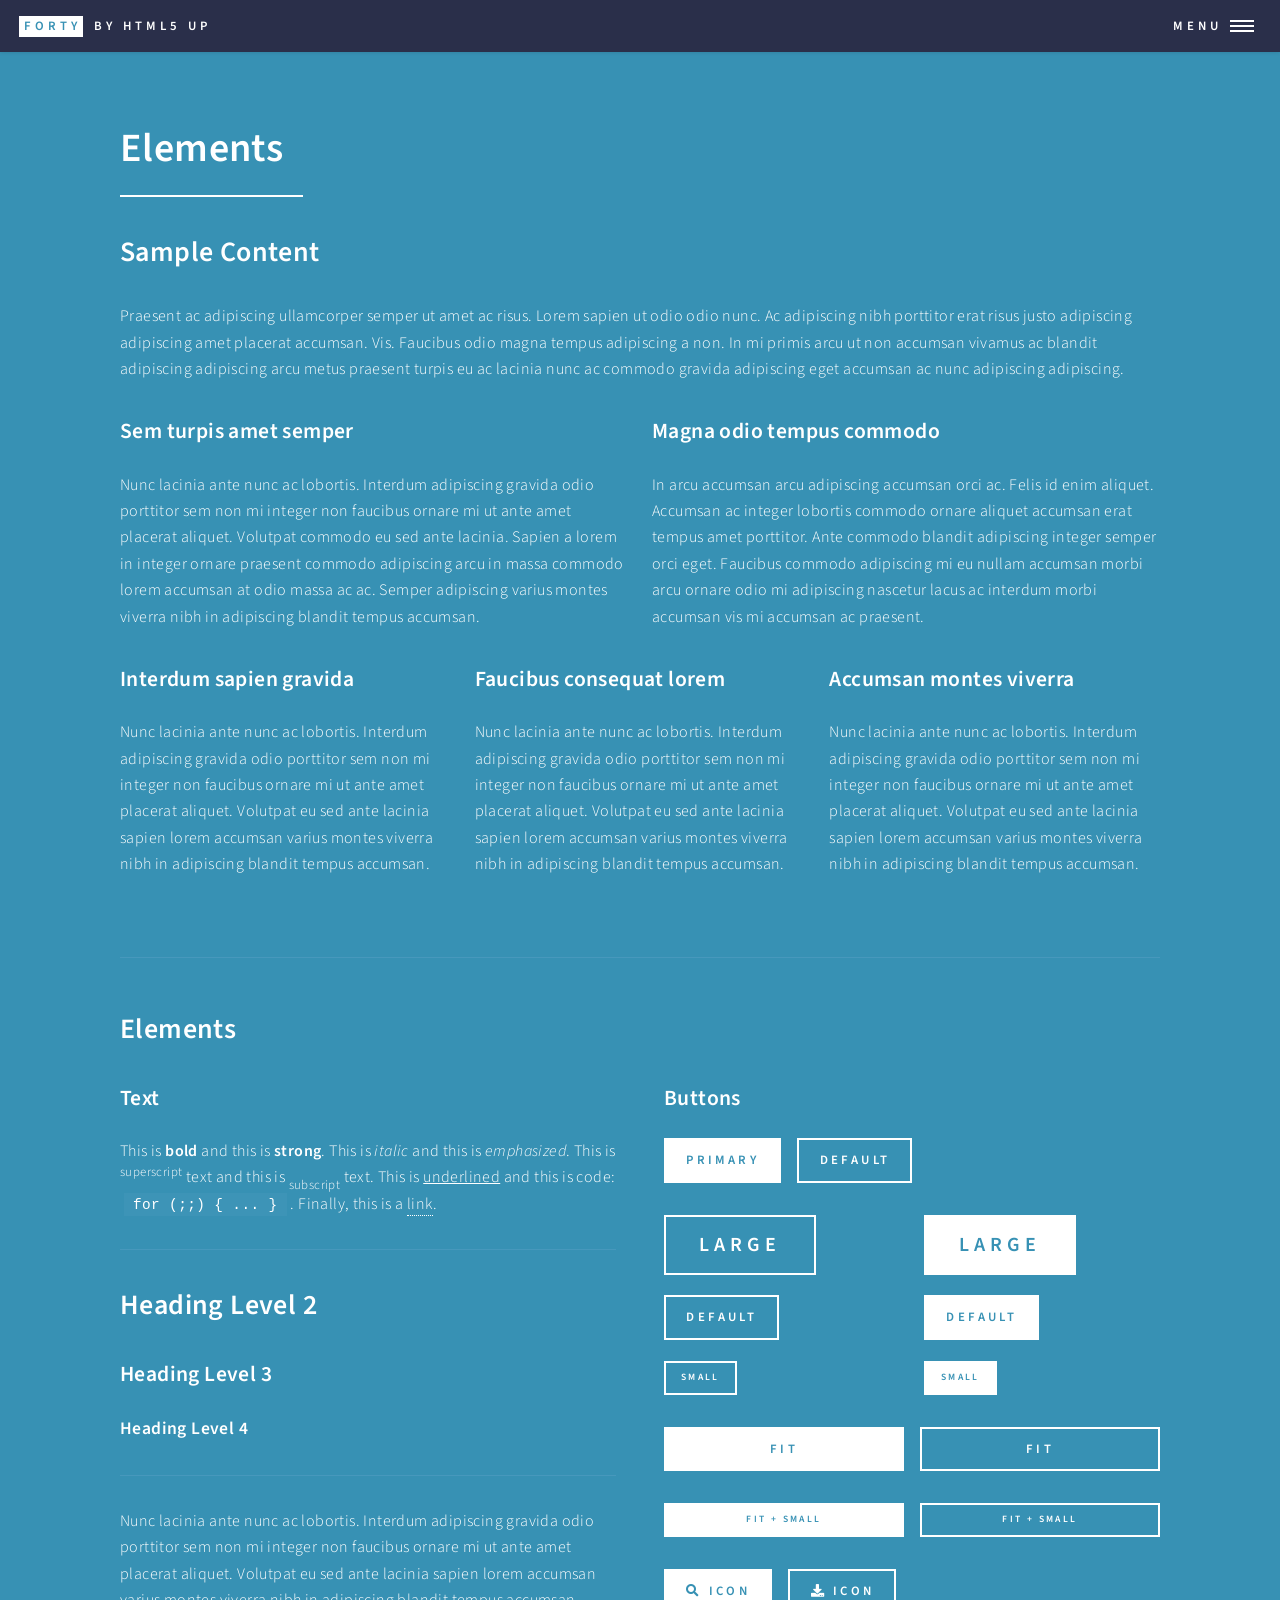
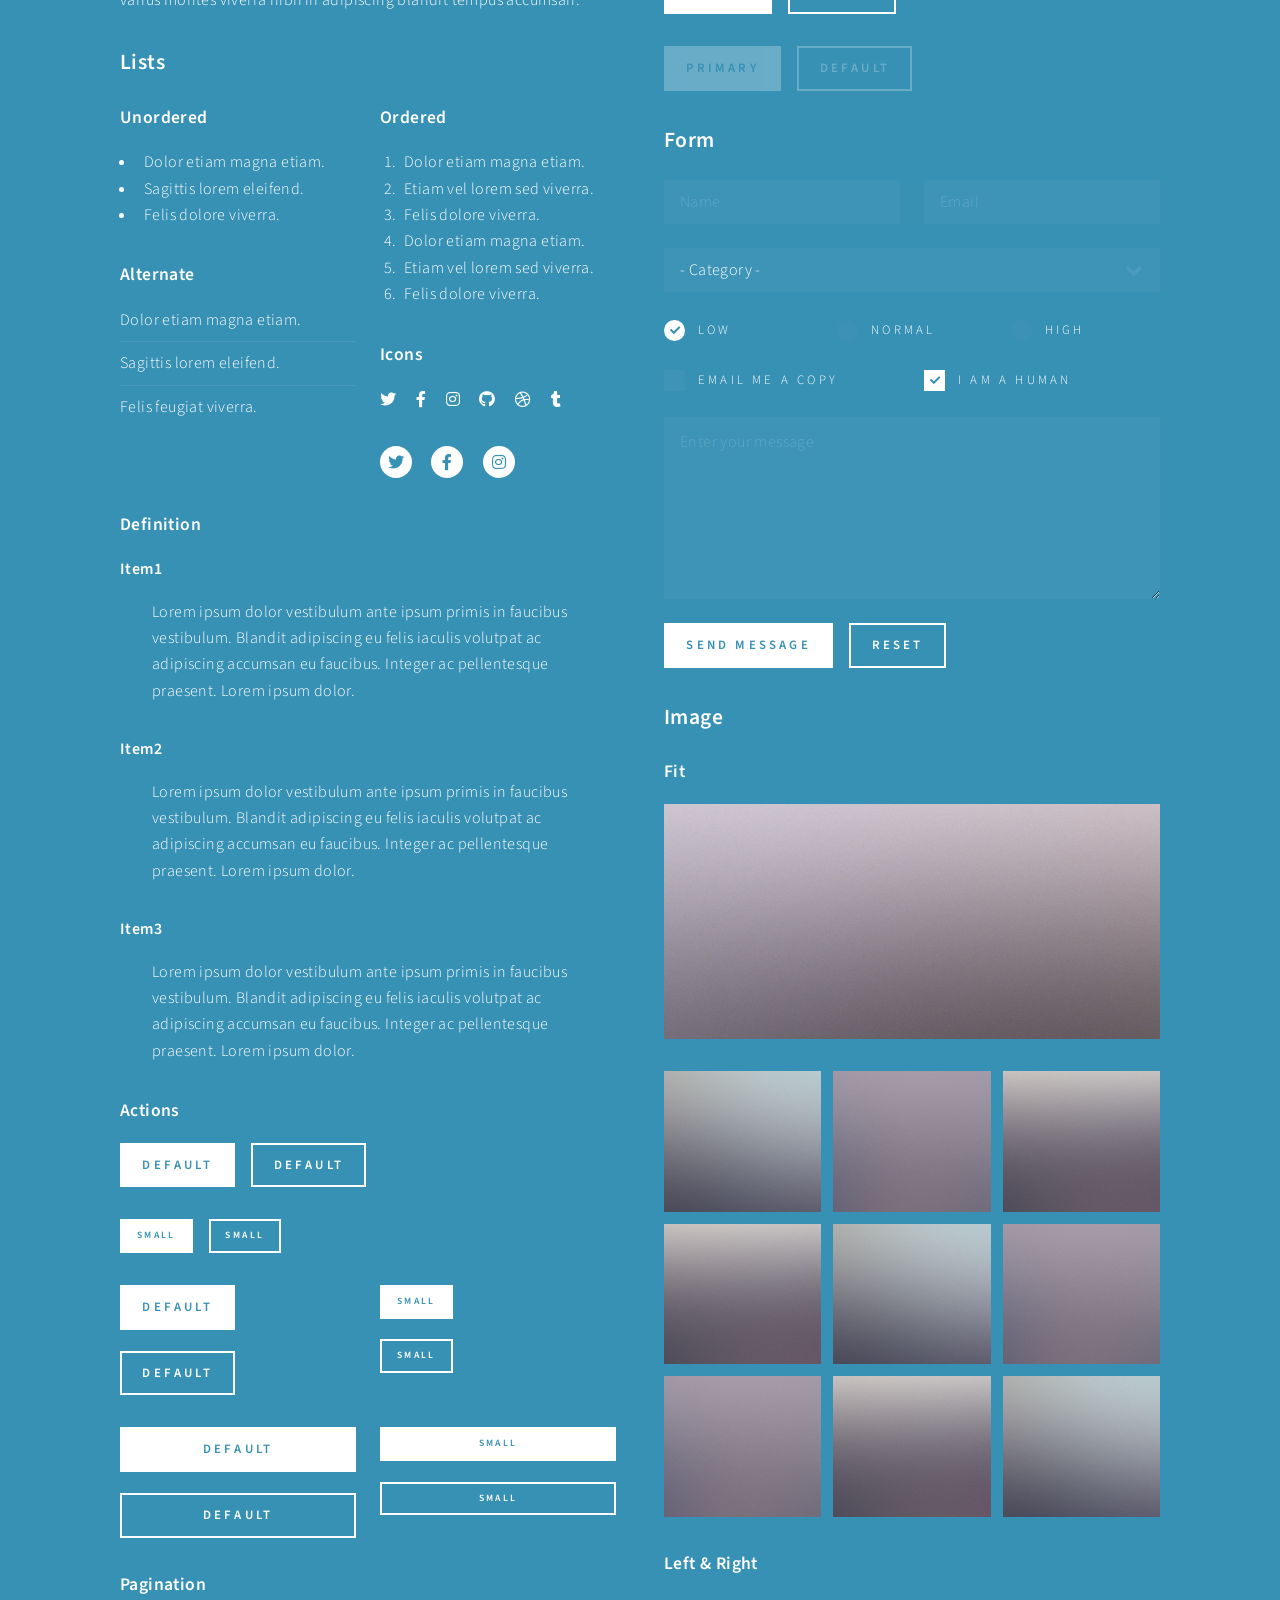
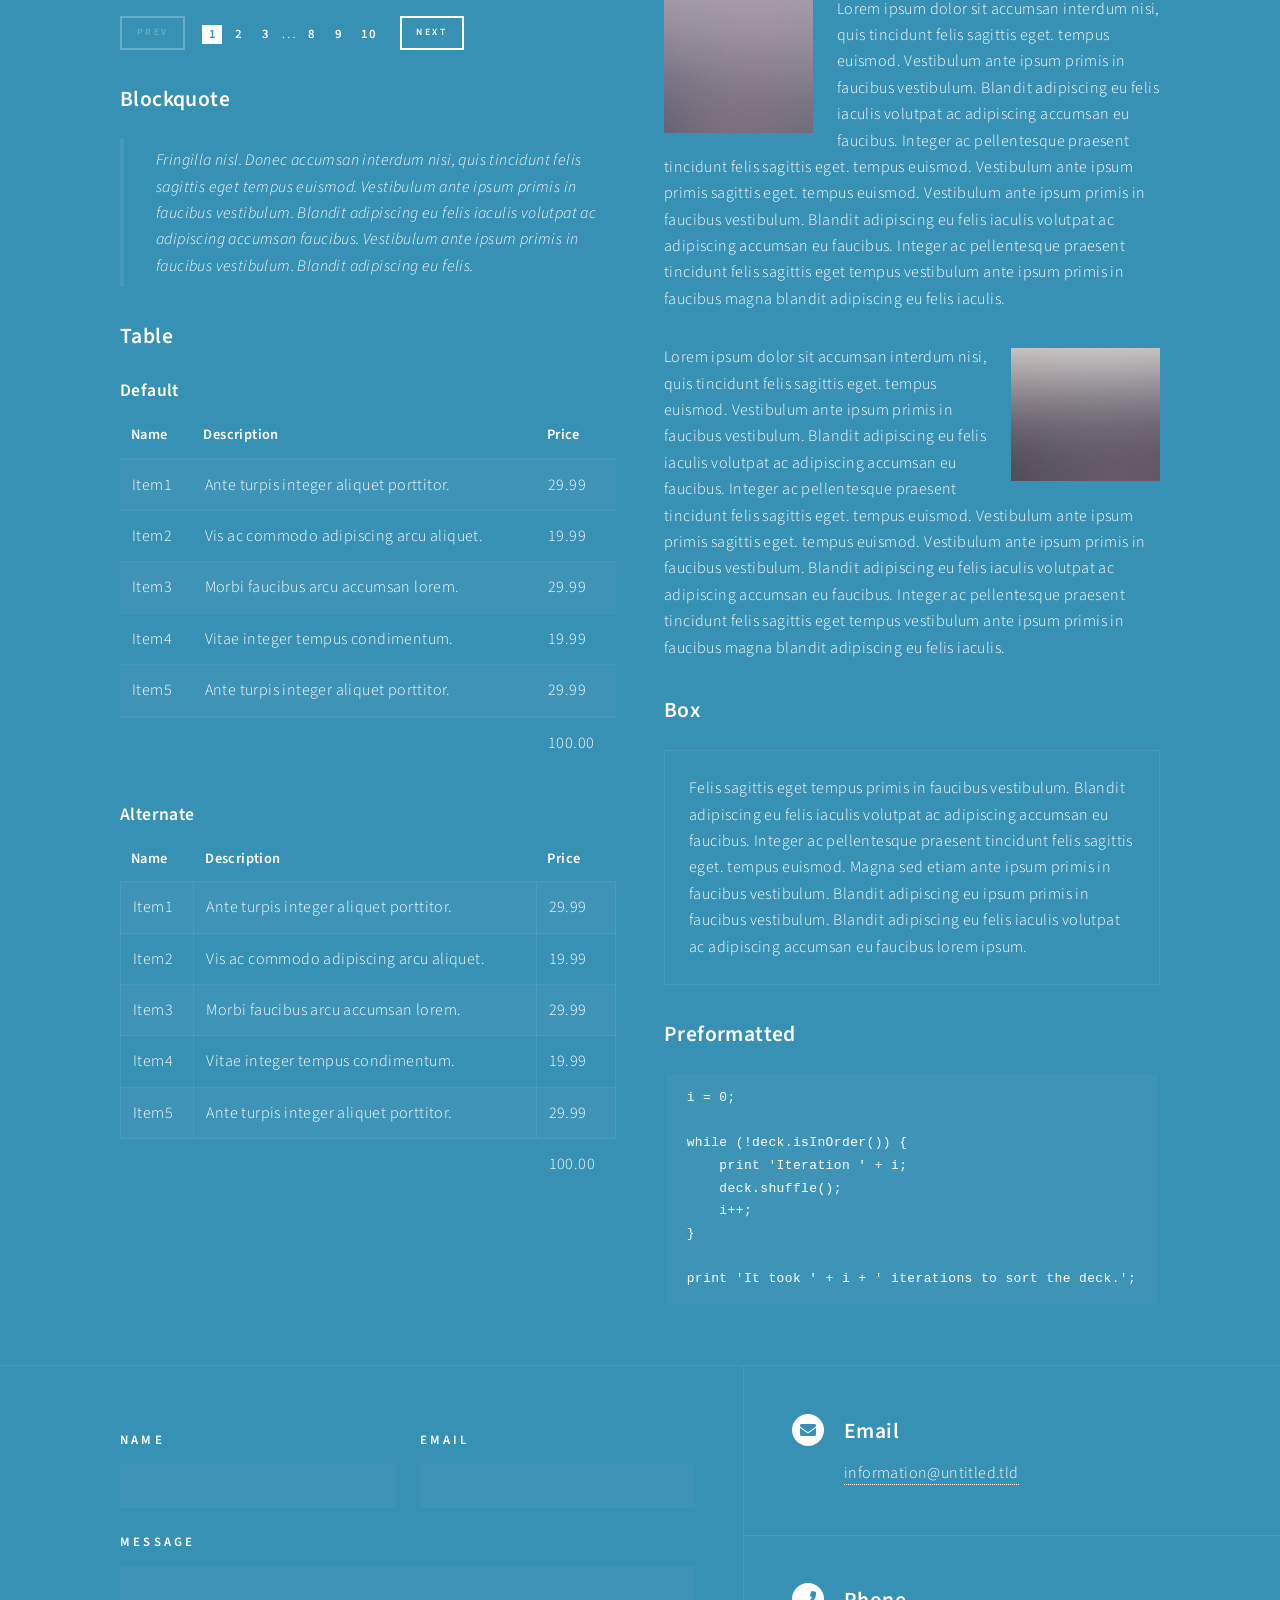
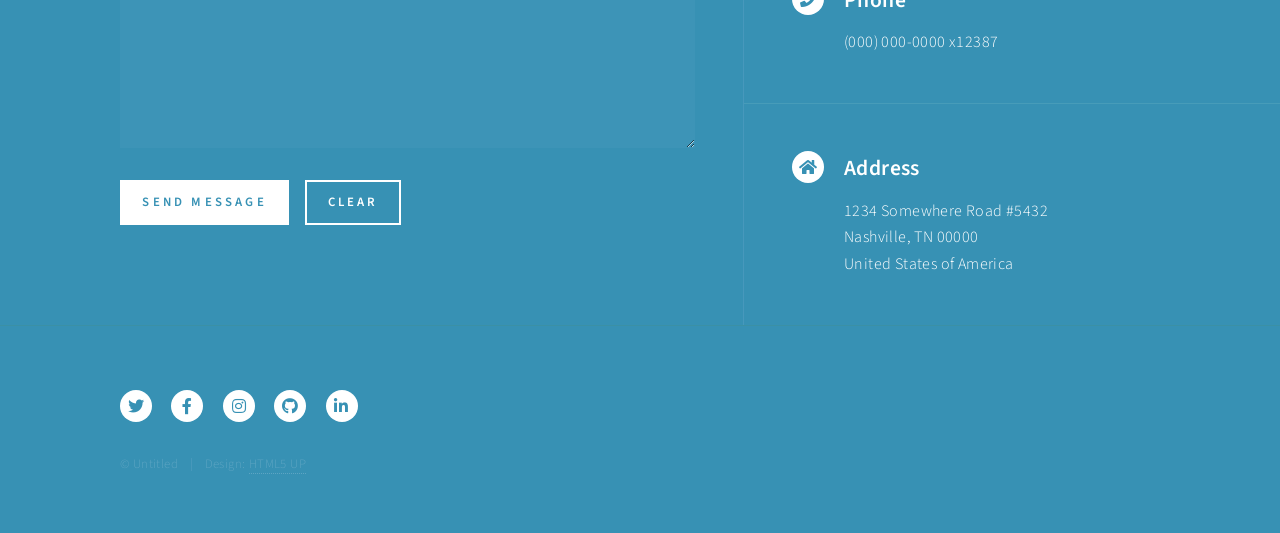
<file: Bitacora lab 2 alexander/elements.html>
<!DOCTYPE HTML>
<!--
	Forty by HTML5 UP
	html5up.net | @ajlkn
	Free for personal and commercial use under the CCA 3.0 license (html5up.net/license)
-->
<html>
	<head>
		<title>Elements - Forty by HTML5 UP</title>
		<meta charset="utf-8" />
		<meta name="viewport" content="width=device-width, initial-scale=1, user-scalable=no" />
		<link rel="stylesheet" href="assets/css/main.css" />
		<noscript><link rel="stylesheet" href="assets/css/noscript.css" /></noscript>
	</head>
	<body class="is-preload">

		<!-- Wrapper -->
			<div id="wrapper">

				<!-- Header -->
					<header id="header">
						<a href="index.html" class="logo"><strong>Forty</strong> <span>by HTML5 UP</span></a>
						<nav>
							<a href="#menu">Menu</a>
						</nav>
					</header>

				<!-- Menu -->
					<nav id="menu">
						<ul class="links">
							<li><a href="index.html">Home</a></li>
							<li><a href="sobremi.html">Landing</a></li>
							<li><a href="landing.html">Generic</a></li>
							<li><a href="elements.html">Elements</a></li>
						</ul>
						
						</ul>
					</nav>

				<!-- Main -->
					<div id="main" class="alt">

						<!-- One -->
							<section id="one">
								<div class="inner">
									<header class="major">
										<h1>Elements</h1>
									</header>

									<!-- Content -->
										<h2 id="content">Sample Content</h2>
										<p>Praesent ac adipiscing ullamcorper semper ut amet ac risus. Lorem sapien ut odio odio nunc. Ac adipiscing nibh porttitor erat risus justo adipiscing adipiscing amet placerat accumsan. Vis. Faucibus odio magna tempus adipiscing a non. In mi primis arcu ut non accumsan vivamus ac blandit adipiscing adipiscing arcu metus praesent turpis eu ac lacinia nunc ac commodo gravida adipiscing eget accumsan ac nunc adipiscing adipiscing.</p>
										<div class="row">
											<div class="col-6 col-12-small">
												<h3>Sem turpis amet semper</h3>
												<p>Nunc lacinia ante nunc ac lobortis. Interdum adipiscing gravida odio porttitor sem non mi integer non faucibus ornare mi ut ante amet placerat aliquet. Volutpat commodo eu sed ante lacinia. Sapien a lorem in integer ornare praesent commodo adipiscing arcu in massa commodo lorem accumsan at odio massa ac ac. Semper adipiscing varius montes viverra nibh in adipiscing blandit tempus accumsan.</p>
											</div>
											<div class="col-6 col-12-small">
												<h3>Magna odio tempus commodo</h3>
												<p>In arcu accumsan arcu adipiscing accumsan orci ac. Felis id enim aliquet. Accumsan ac integer lobortis commodo ornare aliquet accumsan erat tempus amet porttitor. Ante commodo blandit adipiscing integer semper orci eget. Faucibus commodo adipiscing mi eu nullam accumsan morbi arcu ornare odio mi adipiscing nascetur lacus ac interdum morbi accumsan vis mi accumsan ac praesent.</p>
											</div>
											<!-- Break -->
											<div class="col-4 col-12-medium">
												<h3>Interdum sapien gravida</h3>
												<p>Nunc lacinia ante nunc ac lobortis. Interdum adipiscing gravida odio porttitor sem non mi integer non faucibus ornare mi ut ante amet placerat aliquet. Volutpat eu sed ante lacinia sapien lorem accumsan varius montes viverra nibh in adipiscing blandit tempus accumsan.</p>
											</div>
											<div class="col-4 col-12-medium">
												<h3>Faucibus consequat lorem</h3>
												<p>Nunc lacinia ante nunc ac lobortis. Interdum adipiscing gravida odio porttitor sem non mi integer non faucibus ornare mi ut ante amet placerat aliquet. Volutpat eu sed ante lacinia sapien lorem accumsan varius montes viverra nibh in adipiscing blandit tempus accumsan.</p>
											</div>
											<div class="col-4 col-12-medium">
												<h3>Accumsan montes viverra</h3>
												<p>Nunc lacinia ante nunc ac lobortis. Interdum adipiscing gravida odio porttitor sem non mi integer non faucibus ornare mi ut ante amet placerat aliquet. Volutpat eu sed ante lacinia sapien lorem accumsan varius montes viverra nibh in adipiscing blandit tempus accumsan.</p>
											</div>
										</div>

									<hr class="major" />

									<!-- Elements -->
										<h2 id="elements">Elements</h2>
										<div class="row gtr-200">
											<div class="col-6 col-12-medium">

												<!-- Text stuff -->
													<h3>Text</h3>
													<p>This is <b>bold</b> and this is <strong>strong</strong>. This is <i>italic</i> and this is <em>emphasized</em>.
													This is <sup>superscript</sup> text and this is <sub>subscript</sub> text.
													This is <u>underlined</u> and this is code: <code>for (;;) { ... }</code>.
													Finally, this is a <a href="#">link</a>.</p>
													<hr />
													<h2>Heading Level 2</h2>
													<h3>Heading Level 3</h3>
													<h4>Heading Level 4</h4>
													<hr />
													<p>Nunc lacinia ante nunc ac lobortis. Interdum adipiscing gravida odio porttitor sem non mi integer non faucibus ornare mi ut ante amet placerat aliquet. Volutpat eu sed ante lacinia sapien lorem accumsan varius montes viverra nibh in adipiscing blandit tempus accumsan.</p>

												<!-- Lists -->
													<h3>Lists</h3>
													<div class="row">
														<div class="col-6 col-12-small">

															<h4>Unordered</h4>
															<ul>
																<li>Dolor etiam magna etiam.</li>
																<li>Sagittis lorem eleifend.</li>
																<li>Felis dolore viverra.</li>
															</ul>

															<h4>Alternate</h4>
															<ul class="alt">
																<li>Dolor etiam magna etiam.</li>
																<li>Sagittis lorem eleifend.</li>
																<li>Felis feugiat viverra.</li>
															</ul>

														</div>
														<div class="col-6 col-12-small">

															<h4>Ordered</h4>
															<ol>
																<li>Dolor etiam magna etiam.</li>
																<li>Etiam vel lorem sed viverra.</li>
																<li>Felis dolore viverra.</li>
																<li>Dolor etiam magna etiam.</li>
																<li>Etiam vel lorem sed viverra.</li>
																<li>Felis dolore viverra.</li>
															</ol>

															<h4>Icons</h4>
															<ul class="icons">
																<li><a href="#" class="icon brands fa-twitter"><span class="label">Twitter</span></a></li>
																<li><a href="#" class="icon brands fa-facebook-f"><span class="label">Facebook</span></a></li>
																<li><a href="#" class="icon brands fa-instagram"><span class="label">Instagram</span></a></li>
																<li><a href="#" class="icon brands fa-github"><span class="label">Github</span></a></li>
																<li><a href="#" class="icon brands fa-dribbble"><span class="label">Dribbble</span></a></li>
																<li><a href="#" class="icon brands fa-tumblr"><span class="label">Tumblr</span></a></li>
															</ul>
															<ul class="icons">
																<li><a href="#" class="icon brands alt fa-twitter"><span class="label">Twitter</span></a></li>
																<li><a href="#" class="icon brands alt fa-facebook-f"><span class="label">Facebook</span></a></li>
																<li><a href="#" class="icon brands alt fa-instagram"><span class="label">Instagram</span></a></li>
															</ul>

														</div>
													</div>
													<h4>Definition</h4>
													<dl>
														<dt>Item1</dt>
														<dd>
															<p>Lorem ipsum dolor vestibulum ante ipsum primis in faucibus vestibulum. Blandit adipiscing eu felis iaculis volutpat ac adipiscing accumsan eu faucibus. Integer ac pellentesque praesent. Lorem ipsum dolor.</p>
														</dd>
														<dt>Item2</dt>
														<dd>
															<p>Lorem ipsum dolor vestibulum ante ipsum primis in faucibus vestibulum. Blandit adipiscing eu felis iaculis volutpat ac adipiscing accumsan eu faucibus. Integer ac pellentesque praesent. Lorem ipsum dolor.</p>
														</dd>
														<dt>Item3</dt>
														<dd>
															<p>Lorem ipsum dolor vestibulum ante ipsum primis in faucibus vestibulum. Blandit adipiscing eu felis iaculis volutpat ac adipiscing accumsan eu faucibus. Integer ac pellentesque praesent. Lorem ipsum dolor.</p>
														</dd>
													</dl>

													<h4>Actions</h4>
													<ul class="actions">
														<li><a href="#" class="button primary">Default</a></li>
														<li><a href="#" class="button">Default</a></li>
													</ul>
													<ul class="actions small">
														<li><a href="#" class="button primary small">Small</a></li>
														<li><a href="#" class="button small">Small</a></li>
													</ul>
													<div class="row">
														<div class="col-6 col-12-small">
															<ul class="actions stacked">
																<li><a href="#" class="button primary">Default</a></li>
																<li><a href="#" class="button">Default</a></li>
															</ul>
														</div>
														<div class="col-6 col-12-small">
															<ul class="actions stacked">
																<li><a href="#" class="button primary small">Small</a></li>
																<li><a href="#" class="button small">Small</a></li>
															</ul>
														</div>
														<div class="col-6 col-12-small">
															<ul class="actions stacked">
																<li><a href="#" class="button primary fit">Default</a></li>
																<li><a href="#" class="button fit">Default</a></li>
															</ul>
														</div>
														<div class="col-6 col-12-small">
															<ul class="actions stacked">
																<li><a href="#" class="button primary small fit">Small</a></li>
																<li><a href="#" class="button small fit">Small</a></li>
															</ul>
														</div>
													</div>

													<h4>Pagination</h4>
													<ul class="pagination">
														<li><span class="button small disabled">Prev</span></li>
														<li><a href="#" class="page active">1</a></li>
														<li><a href="#" class="page">2</a></li>
														<li><a href="#" class="page">3</a></li>
														<li><span>&hellip;</span></li>
														<li><a href="#" class="page">8</a></li>
														<li><a href="#" class="page">9</a></li>
														<li><a href="#" class="page">10</a></li>
														<li><a href="#" class="button small">Next</a></li>
													</ul>

												<!-- Blockquote -->
													<h3>Blockquote</h3>
													<blockquote>Fringilla nisl. Donec accumsan interdum nisi, quis tincidunt felis sagittis eget tempus euismod. Vestibulum ante ipsum primis in faucibus vestibulum. Blandit adipiscing eu felis iaculis volutpat ac adipiscing accumsan faucibus. Vestibulum ante ipsum primis in faucibus vestibulum. Blandit adipiscing eu felis.</blockquote>

												<!-- Table -->
													<h3>Table</h3>

													<h4>Default</h4>
													<div class="table-wrapper">
														<table>
															<thead>
																<tr>
																	<th>Name</th>
																	<th>Description</th>
																	<th>Price</th>
																</tr>
															</thead>
															<tbody>
																<tr>
																	<td>Item1</td>
																	<td>Ante turpis integer aliquet porttitor.</td>
																	<td>29.99</td>
																</tr>
																<tr>
																	<td>Item2</td>
																	<td>Vis ac commodo adipiscing arcu aliquet.</td>
																	<td>19.99</td>
																</tr>
																<tr>
																	<td>Item3</td>
																	<td> Morbi faucibus arcu accumsan lorem.</td>
																	<td>29.99</td>
																</tr>
																<tr>
																	<td>Item4</td>
																	<td>Vitae integer tempus condimentum.</td>
																	<td>19.99</td>
																</tr>
																<tr>
																	<td>Item5</td>
																	<td>Ante turpis integer aliquet porttitor.</td>
																	<td>29.99</td>
																</tr>
															</tbody>
															<tfoot>
																<tr>
																	<td colspan="2"></td>
																	<td>100.00</td>
																</tr>
															</tfoot>
														</table>
													</div>

													<h4>Alternate</h4>
													<div class="table-wrapper">
														<table class="alt">
															<thead>
																<tr>
																	<th>Name</th>
																	<th>Description</th>
																	<th>Price</th>
																</tr>
															</thead>
															<tbody>
																<tr>
																	<td>Item1</td>
																	<td>Ante turpis integer aliquet porttitor.</td>
																	<td>29.99</td>
																</tr>
																<tr>
																	<td>Item2</td>
																	<td>Vis ac commodo adipiscing arcu aliquet.</td>
																	<td>19.99</td>
																</tr>
																<tr>
																	<td>Item3</td>
																	<td> Morbi faucibus arcu accumsan lorem.</td>
																	<td>29.99</td>
																</tr>
																<tr>
																	<td>Item4</td>
																	<td>Vitae integer tempus condimentum.</td>
																	<td>19.99</td>
																</tr>
																<tr>
																	<td>Item5</td>
																	<td>Ante turpis integer aliquet porttitor.</td>
																	<td>29.99</td>
																</tr>
															</tbody>
															<tfoot>
																<tr>
																	<td colspan="2"></td>
																	<td>100.00</td>
																</tr>
															</tfoot>
														</table>
													</div>

											</div>
											<div class="col-6 col-12-medium">

												<!-- Buttons -->
													<h3>Buttons</h3>
													<ul class="actions">
														<li><a href="#" class="button primary">Primary</a></li>
														<li><a href="#" class="button">Default</a></li>
													</ul>
													<div class="row">
														<div class="col-6 col-12-xsmall">
															<ul class="actions stacked">
																<li><a href="#" class="button large">Large</a></li>
																<li><a href="#" class="button">Default</a></li>
																<li><a href="#" class="button small">Small</a></li>
															</ul>
														</div>
														<div class="col-6 col-12-xsmall">
															<ul class="actions stacked">
																<li><a href="#" class="button primary large">Large</a></li>
																<li><a href="#" class="button primary">Default</a></li>
																<li><a href="#" class="button primary small">Small</a></li>
															</ul>
														</div>
													</div>
													<ul class="actions fit">
														<li><a href="#" class="button primary fit">Fit</a></li>
														<li><a href="#" class="button fit">Fit</a></li>
													</ul>
													<ul class="actions fit small">
														<li><a href="#" class="button primary fit small">Fit + Small</a></li>
														<li><a href="#" class="button fit small">Fit + Small</a></li>
													</ul>
													<ul class="actions">
														<li><a href="#" class="button primary icon solid fa-search">Icon</a></li>
														<li><a href="#" class="button icon solid fa-download">Icon</a></li>
													</ul>
													<ul class="actions">
														<li><span class="button primary disabled">Primary</span></li>
														<li><span class="button disabled">Default</span></li>
													</ul>

												<!-- Form -->
													<h3>Form</h3>

													<form method="post" action="#">
														<div class="row gtr-uniform">
															<div class="col-6 col-12-xsmall">
																<input type="text" name="demo-name" id="demo-name" value="" placeholder="Name" />
															</div>
															<div class="col-6 col-12-xsmall">
																<input type="email" name="demo-email" id="demo-email" value="" placeholder="Email" />
															</div>
															<!-- Break -->
															<div class="col-12">
																<select name="demo-category" id="demo-category">
																	<option value="">- Category -</option>
																	<option value="1">Manufacturing</option>
																	<option value="1">Shipping</option>
																	<option value="1">Administration</option>
																	<option value="1">Human Resources</option>
																</select>
															</div>
															<!-- Break -->
															<div class="col-4 col-12-small">
																<input type="radio" id="demo-priority-low" name="demo-priority" checked>
																<label for="demo-priority-low">Low</label>
															</div>
															<div class="col-4 col-12-small">
																<input type="radio" id="demo-priority-normal" name="demo-priority">
																<label for="demo-priority-normal">Normal</label>
															</div>
															<div class="col-4 col-12-small">
																<input type="radio" id="demo-priority-high" name="demo-priority">
																<label for="demo-priority-high">High</label>
															</div>
															<!-- Break -->
															<div class="col-6 col-12-small">
																<input type="checkbox" id="demo-copy" name="demo-copy">
																<label for="demo-copy">Email me a copy</label>
															</div>
															<div class="col-6 col-12-small">
																<input type="checkbox" id="demo-human" name="demo-human" checked>
																<label for="demo-human">I am a human</label>
															</div>
															<!-- Break -->
															<div class="col-12">
																<textarea name="demo-message" id="demo-message" placeholder="Enter your message" rows="6"></textarea>
															</div>
															<!-- Break -->
															<div class="col-12">
																<ul class="actions">
																	<li><input type="submit" value="Send Message" class="primary" /></li>
																	<li><input type="reset" value="Reset" /></li>
																</ul>
															</div>
														</div>
													</form>

												<!-- Image -->
													<h3>Image</h3>

													<h4>Fit</h4>
													<span class="image fit"><img src="images/pic03.jpg" alt="" /></span>
													<div class="box alt">
														<div class="row gtr-50 gtr-uniform">
															<div class="col-4"><span class="image fit"><img src="images/pic08.jpg" alt="" /></span></div>
															<div class="col-4"><span class="image fit"><img src="images/pic09.jpg" alt="" /></span></div>
															<div class="col-4"><span class="image fit"><img src="images/pic10.jpg" alt="" /></span></div>
															<!-- Break -->
															<div class="col-4"><span class="image fit"><img src="images/pic10.jpg" alt="" /></span></div>
															<div class="col-4"><span class="image fit"><img src="images/pic08.jpg" alt="" /></span></div>
															<div class="col-4"><span class="image fit"><img src="images/pic09.jpg" alt="" /></span></div>
															<!-- Break -->
															<div class="col-4"><span class="image fit"><img src="images/pic09.jpg" alt="" /></span></div>
															<div class="col-4"><span class="image fit"><img src="images/pic10.jpg" alt="" /></span></div>
															<div class="col-4"><span class="image fit"><img src="images/pic08.jpg" alt="" /></span></div>
														</div>
													</div>

													<h4>Left &amp; Right</h4>
													<p><span class="image left"><img src="images/pic09.jpg" alt="" /></span>Lorem ipsum dolor sit accumsan interdum nisi, quis tincidunt felis sagittis eget. tempus euismod. Vestibulum ante ipsum primis in faucibus vestibulum. Blandit adipiscing eu felis iaculis volutpat ac adipiscing accumsan eu faucibus. Integer ac pellentesque praesent tincidunt felis sagittis eget. tempus euismod. Vestibulum ante ipsum primis sagittis eget. tempus euismod. Vestibulum ante ipsum primis in faucibus vestibulum. Blandit adipiscing eu felis iaculis volutpat ac adipiscing accumsan eu faucibus. Integer ac pellentesque praesent tincidunt felis sagittis eget tempus vestibulum ante ipsum primis in faucibus magna blandit adipiscing eu felis iaculis.</p>
													<p><span class="image right"><img src="images/pic10.jpg" alt="" /></span>Lorem ipsum dolor sit accumsan interdum nisi, quis tincidunt felis sagittis eget. tempus euismod. Vestibulum ante ipsum primis in faucibus vestibulum. Blandit adipiscing eu felis iaculis volutpat ac adipiscing accumsan eu faucibus. Integer ac pellentesque praesent tincidunt felis sagittis eget. tempus euismod. Vestibulum ante ipsum primis sagittis eget. tempus euismod. Vestibulum ante ipsum primis in faucibus vestibulum. Blandit adipiscing eu felis iaculis volutpat ac adipiscing accumsan eu faucibus. Integer ac pellentesque praesent tincidunt felis sagittis eget tempus vestibulum ante ipsum primis in faucibus magna blandit adipiscing eu felis iaculis.</p>

												<!-- Box -->
													<h3>Box</h3>
													<div class="box">
														<p>Felis sagittis eget tempus primis in faucibus vestibulum. Blandit adipiscing eu felis iaculis volutpat ac adipiscing accumsan eu faucibus. Integer ac pellentesque praesent tincidunt felis sagittis eget. tempus euismod. Magna sed etiam ante ipsum primis in faucibus vestibulum. Blandit adipiscing eu ipsum primis in faucibus vestibulum. Blandit adipiscing eu felis iaculis volutpat ac adipiscing accumsan eu faucibus lorem ipsum.</p>
													</div>

												<!-- Preformatted Code -->
													<h3>Preformatted</h3>
													<pre><code>i = 0;

while (!deck.isInOrder()) {
    print 'Iteration ' + i;
    deck.shuffle();
    i++;
}

print 'It took ' + i + ' iterations to sort the deck.';
</code></pre>

											</div>
										</div>

								</div>
							</section>

					</div>

				<!-- Contact -->
					<section id="contact">
						<div class="inner">
							<section>
								<form method="post" action="#">
									<div class="fields">
										<div class="field half">
											<label for="name">Name</label>
											<input type="text" name="name" id="name" />
										</div>
										<div class="field half">
											<label for="email">Email</label>
											<input type="text" name="email" id="email" />
										</div>
										<div class="field">
											<label for="message">Message</label>
											<textarea name="message" id="message" rows="6"></textarea>
										</div>
									</div>
									<ul class="actions">
										<li><input type="submit" value="Send Message" class="primary" /></li>
										<li><input type="reset" value="Clear" /></li>
									</ul>
								</form>
							</section>
							<section class="split">
								<section>
									<div class="contact-method">
										<span class="icon solid alt fa-envelope"></span>
										<h3>Email</h3>
										<a href="#">information@untitled.tld</a>
									</div>
								</section>
								<section>
									<div class="contact-method">
										<span class="icon solid alt fa-phone"></span>
										<h3>Phone</h3>
										<span>(000) 000-0000 x12387</span>
									</div>
								</section>
								<section>
									<div class="contact-method">
										<span class="icon solid alt fa-home"></span>
										<h3>Address</h3>
										<span>1234 Somewhere Road #5432<br />
										Nashville, TN 00000<br />
										United States of America</span>
									</div>
								</section>
							</section>
						</div>
					</section>

				<!-- Footer -->
					<footer id="footer">
						<div class="inner">
							<ul class="icons">
								<li><a href="#" class="icon brands alt fa-twitter"><span class="label">Twitter</span></a></li>
								<li><a href="#" class="icon brands alt fa-facebook-f"><span class="label">Facebook</span></a></li>
								<li><a href="#" class="icon brands alt fa-instagram"><span class="label">Instagram</span></a></li>
								<li><a href="#" class="icon brands alt fa-github"><span class="label">GitHub</span></a></li>
								<li><a href="#" class="icon brands alt fa-linkedin-in"><span class="label">LinkedIn</span></a></li>
							</ul>
							<ul class="copyright">
								<li>&copy; Untitled</li><li>Design: <a href="https://html5up.net">HTML5 UP</a></li>
							</ul>
						</div>
					</footer>

			</div>

		<!-- Scripts -->
			<script src="assets/js/jquery.min.js"></script>
			<script src="assets/js/jquery.scrolly.min.js"></script>
			<script src="assets/js/jquery.scrollex.min.js"></script>
			<script src="assets/js/browser.min.js"></script>
			<script src="assets/js/breakpoints.min.js"></script>
			<script src="assets/js/util.js"></script>
			<script src="assets/js/main.js"></script>

	</body>
</html>
</file>
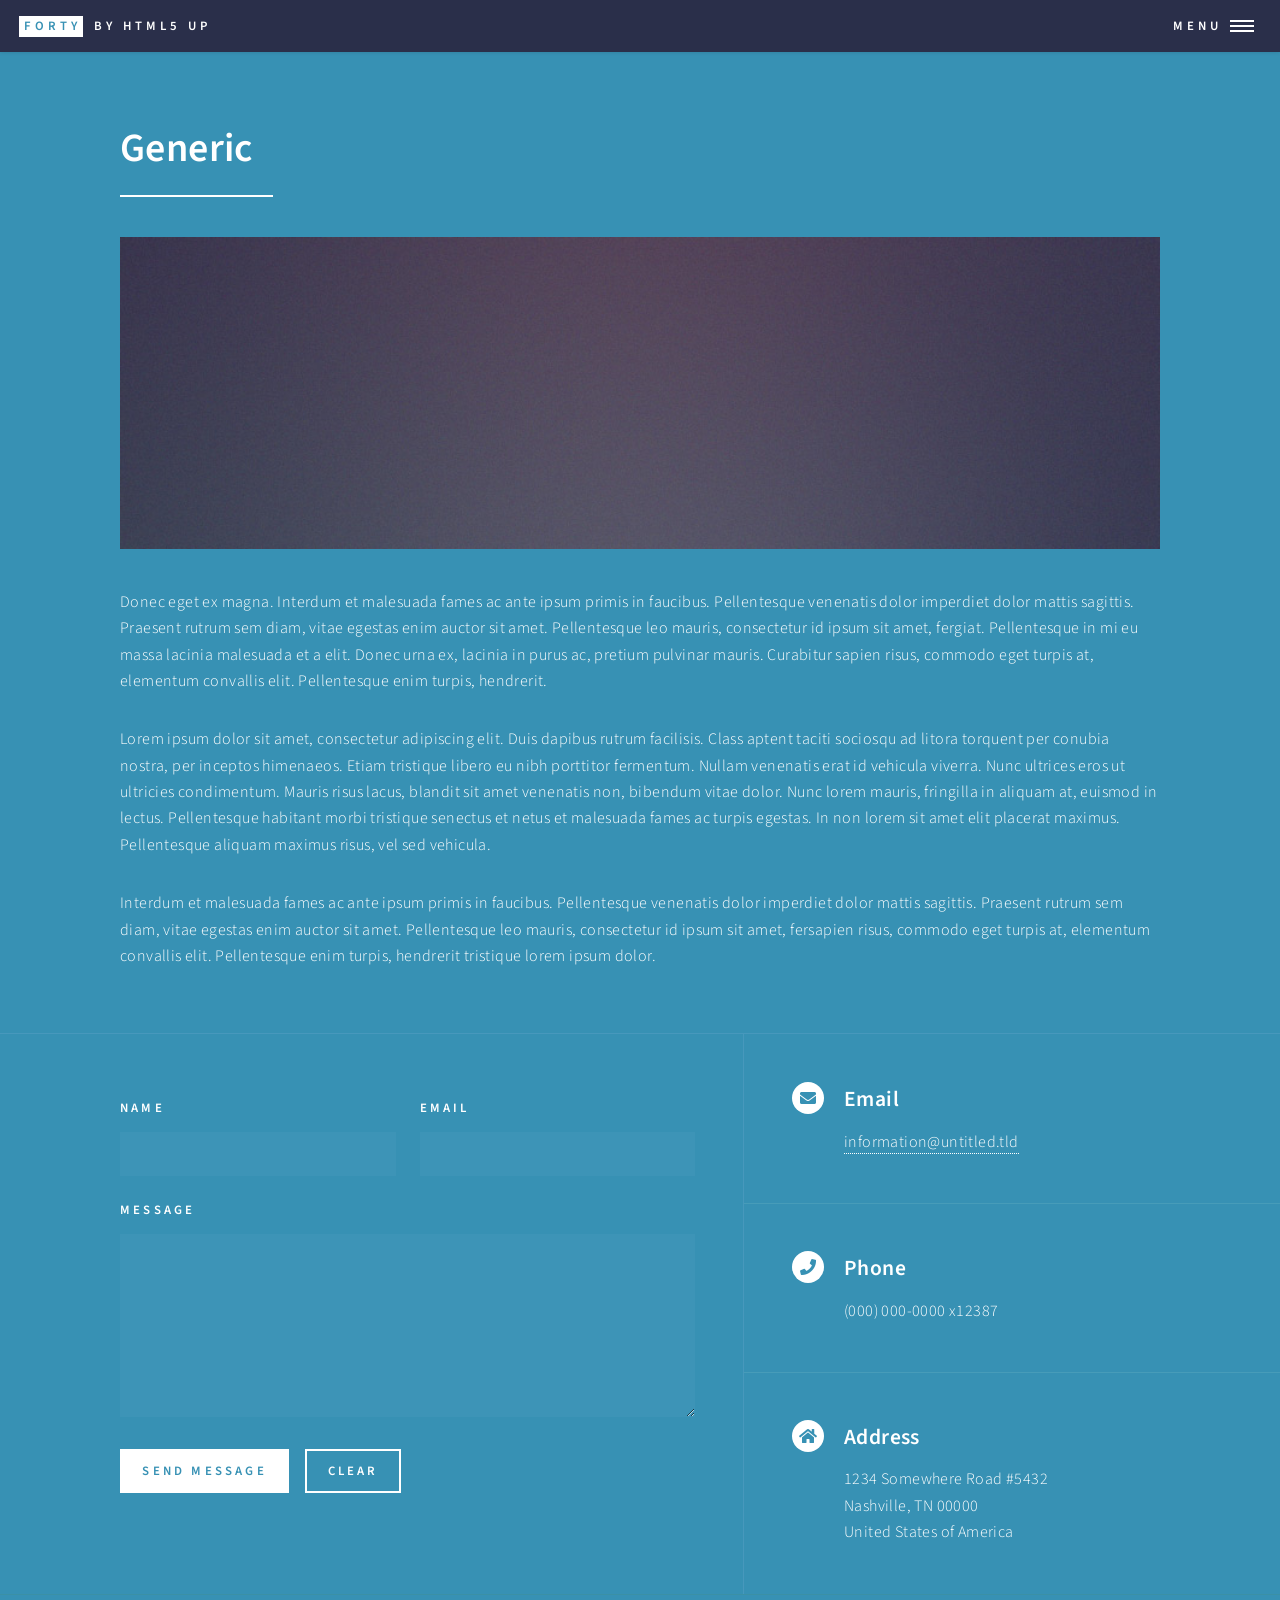
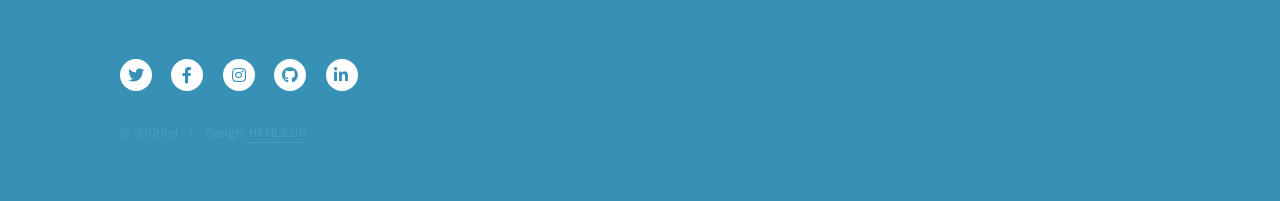
<file: Bitacora lab 2 alexander/generic.html>
<!DOCTYPE HTML>
<!--
	Forty by HTML5 UP
	html5up.net | @ajlkn
	Free for personal and commercial use under the CCA 3.0 license (html5up.net/license)
-->
<html>
	<head>
		<title>Generic - Forty by HTML5 UP</title>
		<meta charset="utf-8" />
		<meta name="viewport" content="width=device-width, initial-scale=1, user-scalable=no" />
		<link rel="stylesheet" href="assets/css/main.css" />
		<noscript><link rel="stylesheet" href="assets/css/noscript.css" /></noscript>
	</head>
	<body class="is-preload">

		<!-- Wrapper -->
			<div id="wrapper">

				<!-- Header -->
					<header id="header">
						<a href="index.html" class="logo"><strong>Forty</strong> <span>by HTML5 UP</span></a>
						<nav>
							<a href="#menu">Menu</a>
						</nav>
					</header>

				<!-- Menu -->
				<nav id="menu">
					<ul class="links">
						<li><a href="index.html">Inicio</a></li>
						<li><a href="sobremi.html">Sobre mi</a></li>
						<li><a href="landing.html">Bitacora</a></li>
						<li><a href="elements.html">PROYECTO FINAL</a></li>
					</ul>
					<ul class="actions stacked">
						<li><a href="#" class="button primary fit">Get Started</a></li>
						<li><a href="#" class="button fit">Log In</a></li>
					</ul>
				</nav>

				<!-- Main -->
					<div id="main" class="alt">

						<!-- One -->
							<section id="one">
								<div class="inner">
									<header class="major">
										<h1>Generic</h1>
									</header>
									<span class="image main"><img src="images/pic11.jpg" alt="" /></span>
									<p>Donec eget ex magna. Interdum et malesuada fames ac ante ipsum primis in faucibus. Pellentesque venenatis dolor imperdiet dolor mattis sagittis. Praesent rutrum sem diam, vitae egestas enim auctor sit amet. Pellentesque leo mauris, consectetur id ipsum sit amet, fergiat. Pellentesque in mi eu massa lacinia malesuada et a elit. Donec urna ex, lacinia in purus ac, pretium pulvinar mauris. Curabitur sapien risus, commodo eget turpis at, elementum convallis elit. Pellentesque enim turpis, hendrerit.</p>
									<p>Lorem ipsum dolor sit amet, consectetur adipiscing elit. Duis dapibus rutrum facilisis. Class aptent taciti sociosqu ad litora torquent per conubia nostra, per inceptos himenaeos. Etiam tristique libero eu nibh porttitor fermentum. Nullam venenatis erat id vehicula viverra. Nunc ultrices eros ut ultricies condimentum. Mauris risus lacus, blandit sit amet venenatis non, bibendum vitae dolor. Nunc lorem mauris, fringilla in aliquam at, euismod in lectus. Pellentesque habitant morbi tristique senectus et netus et malesuada fames ac turpis egestas. In non lorem sit amet elit placerat maximus. Pellentesque aliquam maximus risus, vel sed vehicula.</p>
									<p>Interdum et malesuada fames ac ante ipsum primis in faucibus. Pellentesque venenatis dolor imperdiet dolor mattis sagittis. Praesent rutrum sem diam, vitae egestas enim auctor sit amet. Pellentesque leo mauris, consectetur id ipsum sit amet, fersapien risus, commodo eget turpis at, elementum convallis elit. Pellentesque enim turpis, hendrerit tristique lorem ipsum dolor.</p>
								</div>
							</section>

					</div>

				<!-- Contact -->
					<section id="contact">
						<div class="inner">
							<section>
								<form method="post" action="#">
									<div class="fields">
										<div class="field half">
											<label for="name">Name</label>
											<input type="text" name="name" id="name" />
										</div>
										<div class="field half">
											<label for="email">Email</label>
											<input type="text" name="email" id="email" />
										</div>
										<div class="field">
											<label for="message">Message</label>
											<textarea name="message" id="message" rows="6"></textarea>
										</div>
									</div>
									<ul class="actions">
										<li><input type="submit" value="Send Message" class="primary" /></li>
										<li><input type="reset" value="Clear" /></li>
									</ul>
								</form>
							</section>
							<section class="split">
								<section>
									<div class="contact-method">
										<span class="icon solid alt fa-envelope"></span>
										<h3>Email</h3>
										<a href="#">information@untitled.tld</a>
									</div>
								</section>
								<section>
									<div class="contact-method">
										<span class="icon solid alt fa-phone"></span>
										<h3>Phone</h3>
										<span>(000) 000-0000 x12387</span>
									</div>
								</section>
								<section>
									<div class="contact-method">
										<span class="icon solid alt fa-home"></span>
										<h3>Address</h3>
										<span>1234 Somewhere Road #5432<br />
										Nashville, TN 00000<br />
										United States of America</span>
									</div>
								</section>
							</section>
						</div>
					</section>

				<!-- Footer -->
					<footer id="footer">
						<div class="inner">
							<ul class="icons">
								<li><a href="#" class="icon brands alt fa-twitter"><span class="label">Twitter</span></a></li>
								<li><a href="#" class="icon brands alt fa-facebook-f"><span class="label">Facebook</span></a></li>
								<li><a href="#" class="icon brands alt fa-instagram"><span class="label">Instagram</span></a></li>
								<li><a href="#" class="icon brands alt fa-github"><span class="label">GitHub</span></a></li>
								<li><a href="#" class="icon brands alt fa-linkedin-in"><span class="label">LinkedIn</span></a></li>
							</ul>
							<ul class="copyright">
								<li>&copy; Untitled</li><li>Design: <a href="https://html5up.net">HTML5 UP</a></li>
							</ul>
						</div>
					</footer>

			</div>

		<!-- Scripts -->
			<script src="assets/js/jquery.min.js"></script>
			<script src="assets/js/jquery.scrolly.min.js"></script>
			<script src="assets/js/jquery.scrollex.min.js"></script>
			<script src="assets/js/browser.min.js"></script>
			<script src="assets/js/breakpoints.min.js"></script>
			<script src="assets/js/util.js"></script>
			<script src="assets/js/main.js"></script>

	</body>
</html>
</file>
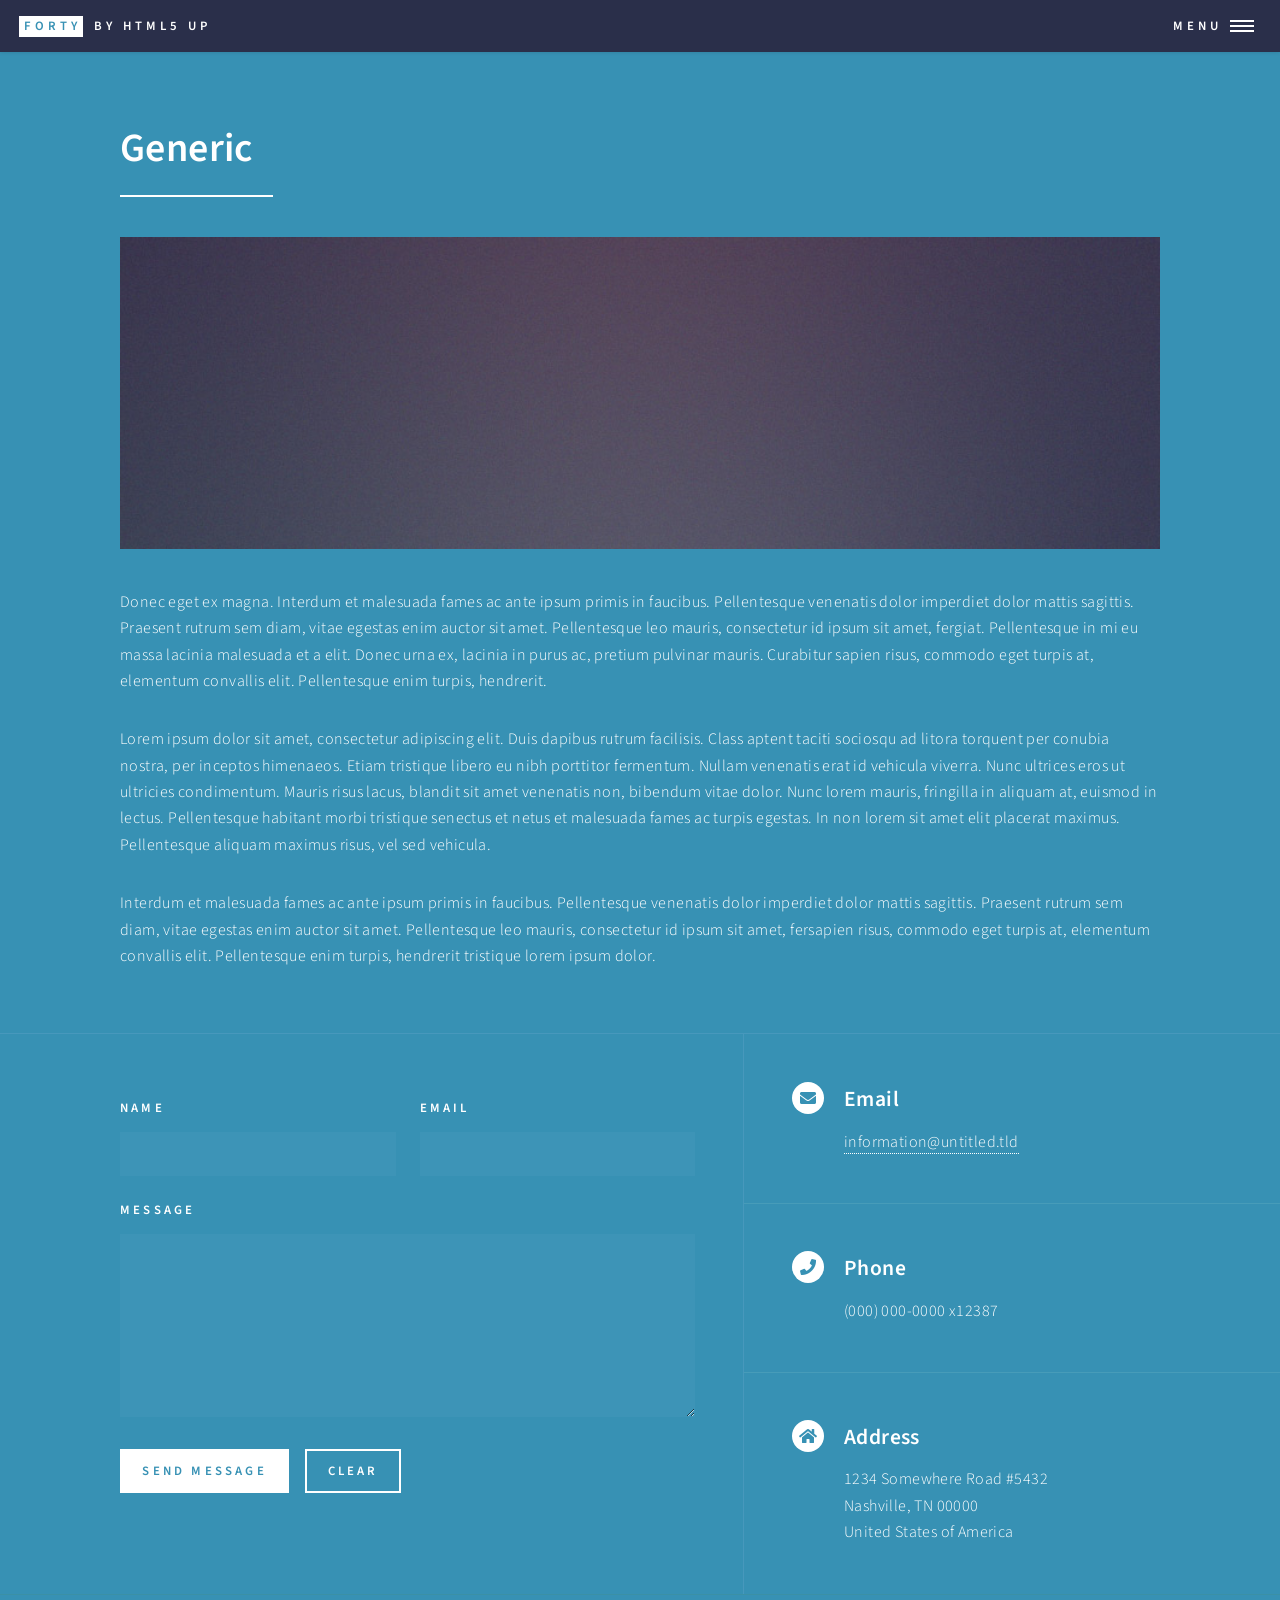
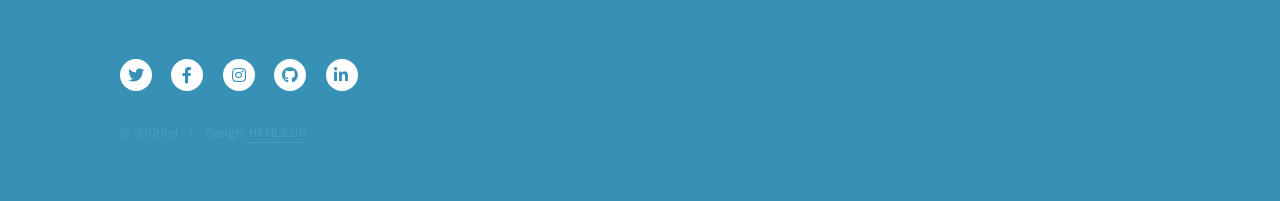
<file: Bitacora lab 2 alexander/portafolio1.html>
<!DOCTYPE HTML>
<!--
	Forty by HTML5 UP
	html5up.net | @ajlkn
	Free for personal and commercial use under the CCA 3.0 license (html5up.net/license)
-->
<html>
	<head>
		<title>Generic - Forty by HTML5 UP</title>
		<meta charset="utf-8" />
		<meta name="viewport" content="width=device-width, initial-scale=1, user-scalable=no" />
		<link rel="stylesheet" href="assets/css/main.css" />
		<noscript><link rel="stylesheet" href="assets/css/noscript.css" /></noscript>
	</head>
	<body class="is-preload">

		<!-- Wrapper -->
			<div id="wrapper">

				<!-- Header -->
					<header id="header">
						<a href="index.html" class="logo"><strong>Forty</strong> <span>by HTML5 UP</span></a>
						<nav>
							<a href="#menu">Menu</a>
						</nav>
					</header>

				<!-- Menu -->
				<nav id="menu">
					<ul class="links">
						<li><a href="index.html">Inicio</a></li>
						<li><a href="sobremi.html">Sobre mi</a></li>
						<li><a href="generic.html">Bitacora</a></li>
						<li><a href="elements.html">PROYECTO FINAL</a></li>
					</ul>
					<ul class="actions stacked">
						<li><a href="#" class="button primary fit">Get Started</a></li>
						<li><a href="#" class="button fit">Log In</a></li>
					</ul>
				</nav>

				<!-- Main -->
					<div id="main" class="alt">

						<!-- One -->
							<section id="one">
								<div class="inner">
									<header class="major">
										<h1>Generic</h1>
									</header>
									<span class="image main"><img src="images/pic11.jpg" alt="" /></span>
									<p>Donec eget ex magna. Interdum et malesuada fames ac ante ipsum primis in faucibus. Pellentesque venenatis dolor imperdiet dolor mattis sagittis. Praesent rutrum sem diam, vitae egestas enim auctor sit amet. Pellentesque leo mauris, consectetur id ipsum sit amet, fergiat. Pellentesque in mi eu massa lacinia malesuada et a elit. Donec urna ex, lacinia in purus ac, pretium pulvinar mauris. Curabitur sapien risus, commodo eget turpis at, elementum convallis elit. Pellentesque enim turpis, hendrerit.</p>
									<p>Lorem ipsum dolor sit amet, consectetur adipiscing elit. Duis dapibus rutrum facilisis. Class aptent taciti sociosqu ad litora torquent per conubia nostra, per inceptos himenaeos. Etiam tristique libero eu nibh porttitor fermentum. Nullam venenatis erat id vehicula viverra. Nunc ultrices eros ut ultricies condimentum. Mauris risus lacus, blandit sit amet venenatis non, bibendum vitae dolor. Nunc lorem mauris, fringilla in aliquam at, euismod in lectus. Pellentesque habitant morbi tristique senectus et netus et malesuada fames ac turpis egestas. In non lorem sit amet elit placerat maximus. Pellentesque aliquam maximus risus, vel sed vehicula.</p>
									<p>Interdum et malesuada fames ac ante ipsum primis in faucibus. Pellentesque venenatis dolor imperdiet dolor mattis sagittis. Praesent rutrum sem diam, vitae egestas enim auctor sit amet. Pellentesque leo mauris, consectetur id ipsum sit amet, fersapien risus, commodo eget turpis at, elementum convallis elit. Pellentesque enim turpis, hendrerit tristique lorem ipsum dolor.</p>
								</div>
							</section>

					</div>

				<!-- Contact -->
					<section id="contact">
						<div class="inner">
							<section>
								<form method="post" action="#">
									<div class="fields">
										<div class="field half">
											<label for="name">Name</label>
											<input type="text" name="name" id="name" />
										</div>
										<div class="field half">
											<label for="email">Email</label>
											<input type="text" name="email" id="email" />
										</div>
										<div class="field">
											<label for="message">Message</label>
											<textarea name="message" id="message" rows="6"></textarea>
										</div>
									</div>
									<ul class="actions">
										<li><input type="submit" value="Send Message" class="primary" /></li>
										<li><input type="reset" value="Clear" /></li>
									</ul>
								</form>
							</section>
							<section class="split">
								<section>
									<div class="contact-method">
										<span class="icon solid alt fa-envelope"></span>
										<h3>Email</h3>
										<a href="#">information@untitled.tld</a>
									</div>
								</section>
								<section>
									<div class="contact-method">
										<span class="icon solid alt fa-phone"></span>
										<h3>Phone</h3>
										<span>(000) 000-0000 x12387</span>
									</div>
								</section>
								<section>
									<div class="contact-method">
										<span class="icon solid alt fa-home"></span>
										<h3>Address</h3>
										<span>1234 Somewhere Road #5432<br />
										Nashville, TN 00000<br />
										United States of America</span>
									</div>
								</section>
							</section>
						</div>
					</section>

				<!-- Footer -->
					<footer id="footer">
						<div class="inner">
							<ul class="icons">
								<li><a href="#" class="icon brands alt fa-twitter"><span class="label">Twitter</span></a></li>
								<li><a href="#" class="icon brands alt fa-facebook-f"><span class="label">Facebook</span></a></li>
								<li><a href="#" class="icon brands alt fa-instagram"><span class="label">Instagram</span></a></li>
								<li><a href="#" class="icon brands alt fa-github"><span class="label">GitHub</span></a></li>
								<li><a href="#" class="icon brands alt fa-linkedin-in"><span class="label">LinkedIn</span></a></li>
							</ul>
							<ul class="copyright">
								<li>&copy; Untitled</li><li>Design: <a href="https://html5up.net">HTML5 UP</a></li>
							</ul>
						</div>
					</footer>

			</div>

		<!-- Scripts -->
			<script src="assets/js/jquery.min.js"></script>
			<script src="assets/js/jquery.scrolly.min.js"></script>
			<script src="assets/js/jquery.scrollex.min.js"></script>
			<script src="assets/js/browser.min.js"></script>
			<script src="assets/js/breakpoints.min.js"></script>
			<script src="assets/js/util.js"></script>
			<script src="assets/js/main.js"></script>

	</body>
</html>
</file>
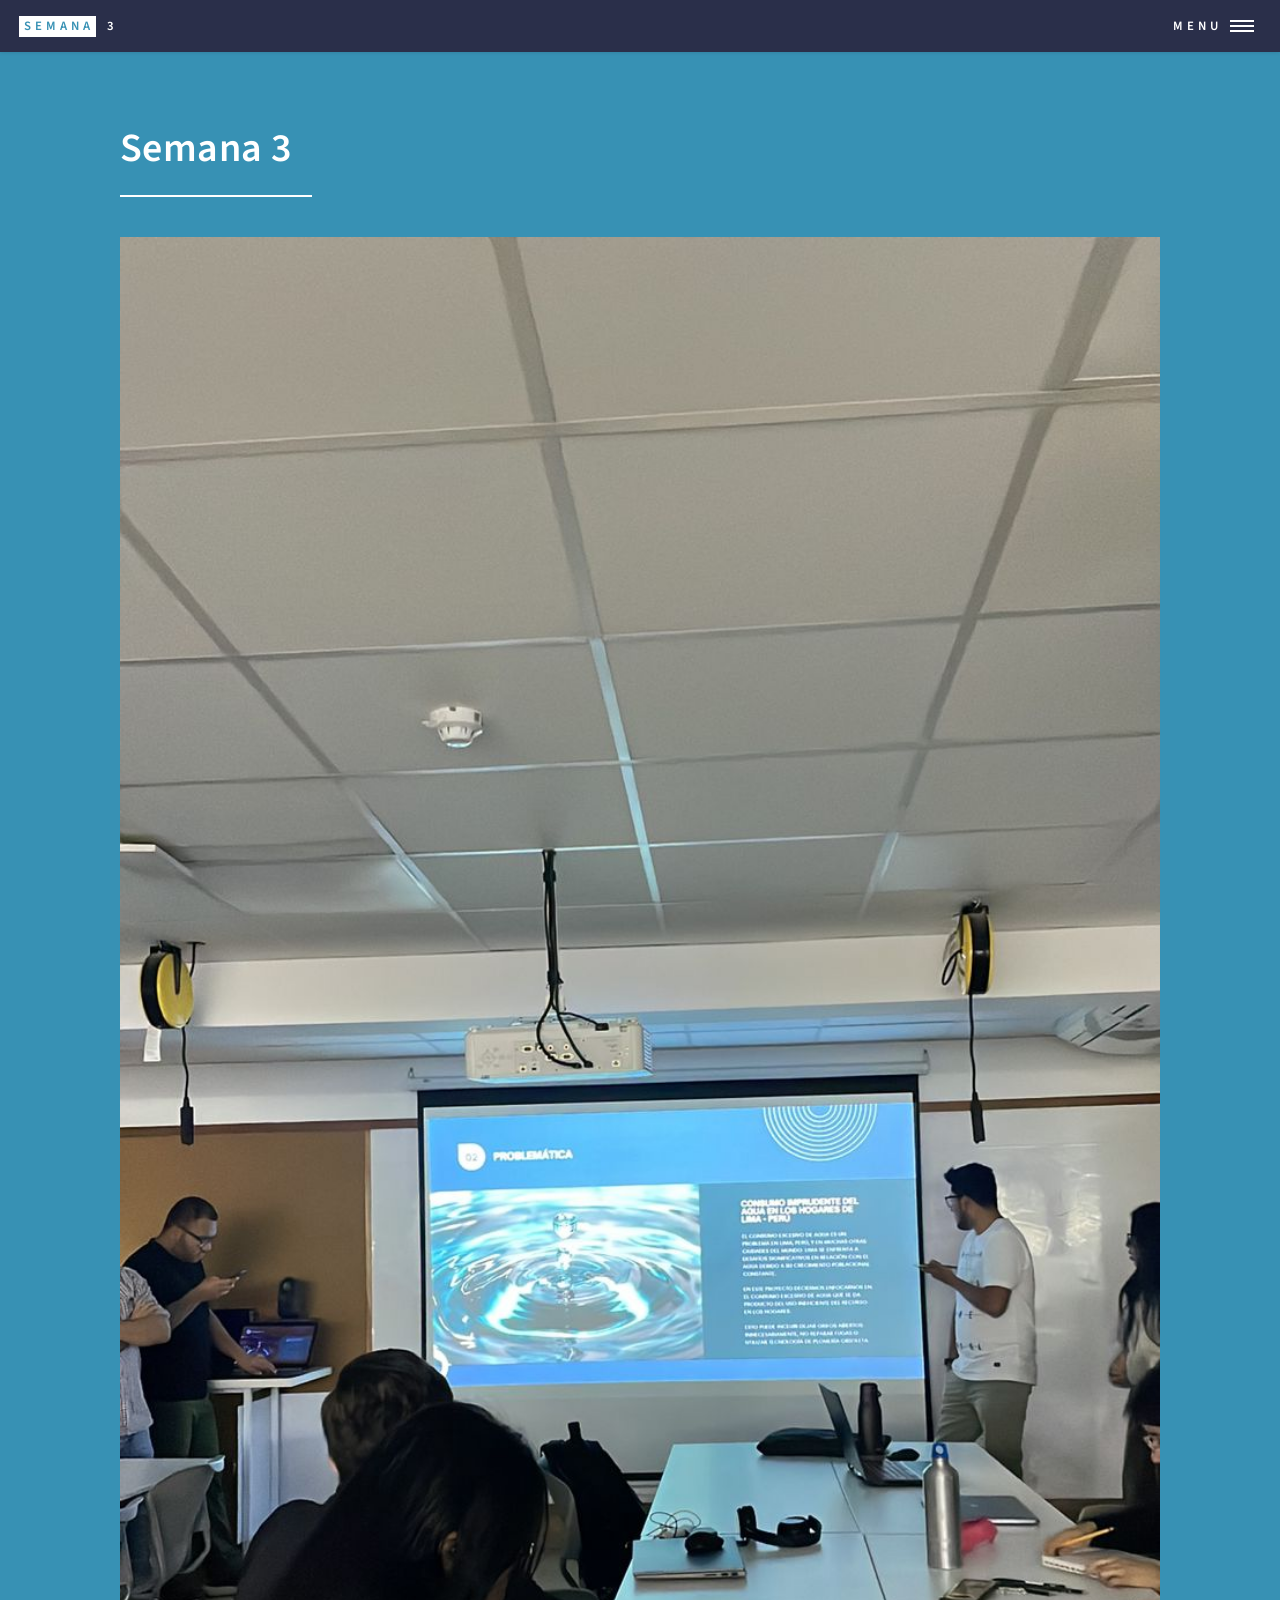
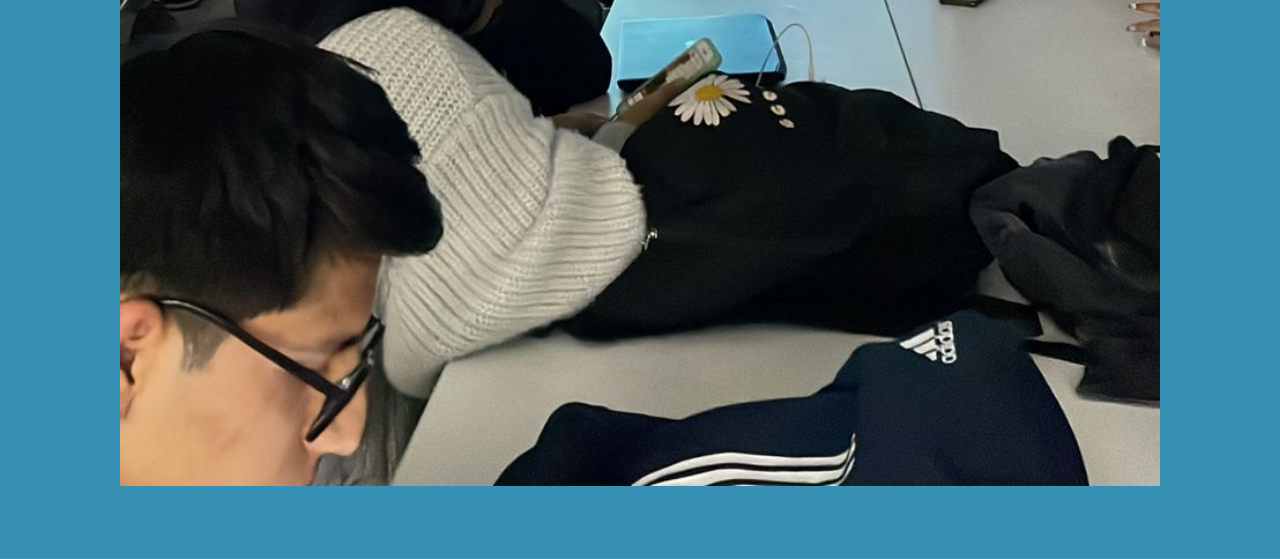
<file: Bitacora lab 2 alexander/Semana3.html>
<!DOCTYPE HTML>
<!--
	Forty by HTML5 UP
	html5up.net | @ajlkn
	Free for personal and commercial use under the CCA 3.0 license (html5up.net/license)
-->
<html>
	<head>
		<title>SEMANA 3</title>
		<meta charset="utf-8" />
		<meta name="viewport" content="width=device-width, initial-scale=1, user-scalable=no" />
		<link rel="stylesheet" href="assets/css/main.css" />
		<noscript><link rel="stylesheet" href="assets/css/noscript.css" /></noscript>
	</head>
	<body class="is-preload">

		<!-- Wrapper -->
			<div id="wrapper">

				<!-- Header -->
					<header id="header">
						<a href="index.html" class="logo"><strong>SEMANA</strong> <span>3</span></a>
						<nav>
							<a href="#menu">Menu</a>
						</nav>
					</header>

				<!-- Menu -->
				<nav id="menu">
					<ul class="links">
						<li><a href="index.html">Inicio</a></li>
						<li><a href="sobremi.html">Sobre mi</a></li>
						<li><a href="landing.html">Bitacora</a></li>
						<li><a href="elements.html">PROYECTO FINAL</a></li>
				
					</ul>
				</nav>

				<!-- Main -->
					<div id="main" class="alt">

						<!-- One -->
							<section id="one">
								<div class="inner">
									<header class="major">
										<h1>Semana 3</h1>
									</header>
									<span class="image main"><img src="images/semana3.1.jpeg" alt="" /></span>

	</body>
</html>
</file>
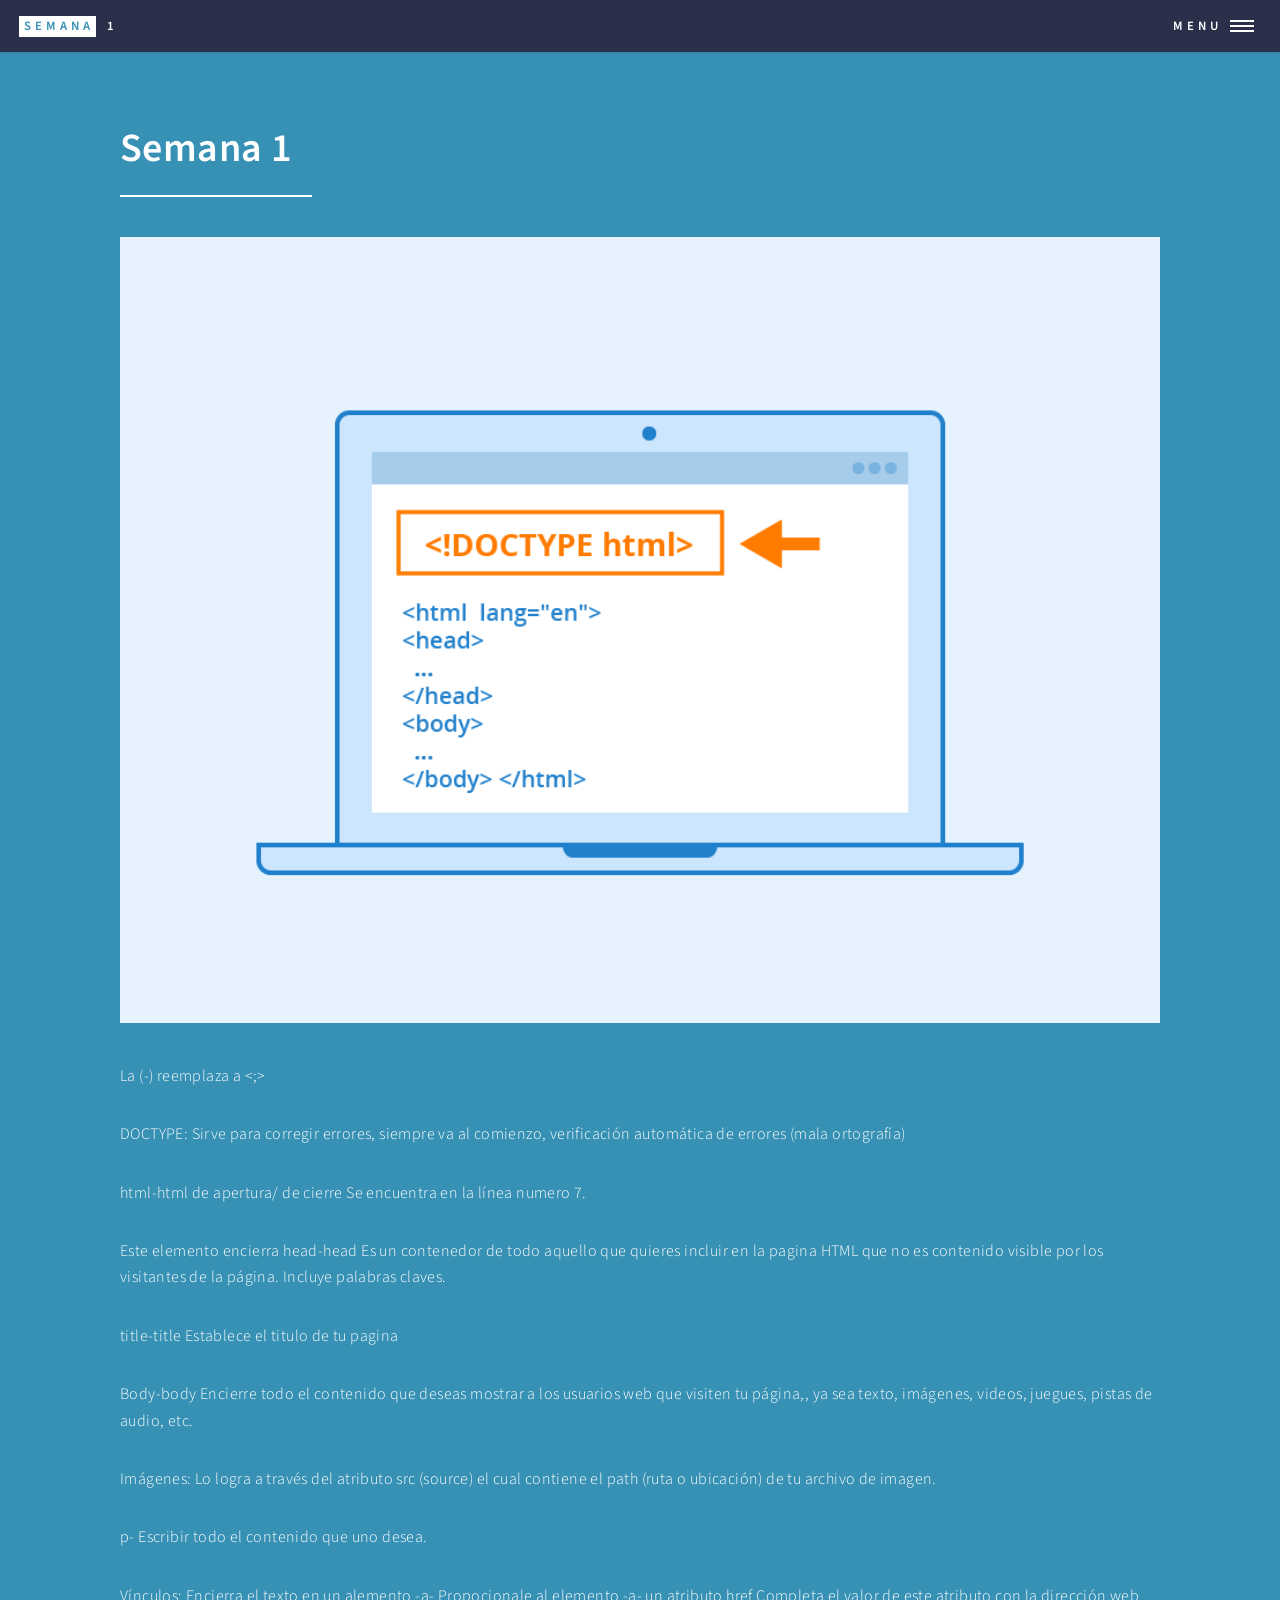
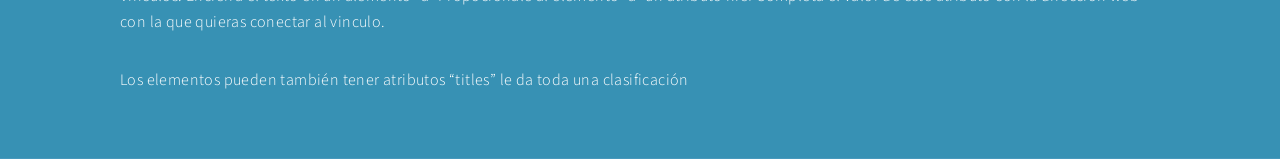
<file: Bitacora lab 2 alexander/Semana4.html>
<!DOCTYPE HTML>
<!--
	Forty by HTML5 UP
	html5up.net | @ajlkn
	Free for personal and commercial use under the CCA 3.0 license (html5up.net/license)
-->
<html>
	<head>
		<title>SEMANA 4</title>
		<meta charset="utf-8" />
		<meta name="viewport" content="width=device-width, initial-scale=1, user-scalable=no" />
		<link rel="stylesheet" href="assets/css/main.css" />
		<noscript><link rel="stylesheet" href="assets/css/noscript.css" /></noscript>
	</head>
	<body class="is-preload">

		<!-- Wrapper -->
			<div id="wrapper">

				<!-- Header -->
					<header id="header">
						<a href="index.html" class="logo"><strong>SEMANA</strong> <span>1</span></a>
						<nav>
							<a href="#menu">Menu</a>
						</nav>
					</header>

				<!-- Menu -->
				<nav id="menu">
					<ul class="links">
						<li><a href="index.html">Inicio</a></li>
						<li><a href="sobremi.html">Sobre mi</a></li>
						<li><a href="landing.html">Bitacora</a></li>
						<li><a href="elements.html">PROYECTO FINAL</a></li>
				
					</ul>
				</nav>

				<!-- Main -->
					<div id="main" class="alt">

						<!-- One -->
							<section id="one">
								<div class="inner">
									<header class="major">
										<h1>Semana 1</h1>
									</header>
									<span class="image main"><img src="images/semana 1.png" alt="" /></span>
									<p>La (-) reemplaza a <;> </p>
										<p>DOCTYPE:
											Sirve para corregir errores, siempre va al comienzo, verificación automática de errores (mala ortografía)</p>
										
										
										<p> html-html de apertura/ de cierre
										Se encuentra en la línea numero 7.</p>
										
										<p>Este elemento <html> encierra 
											head-head
											Es un contenedor de todo aquello que quieres incluir en la pagina HTML que no es contenido visible por los visitantes de la página. Incluye palabras claves.
											</p>
										<p>title-title
											Establece el titulo de tu pagina
											</p>
										<p>Body-body
											Encierre todo el contenido que deseas mostrar a los usuarios web que visiten tu página,, ya sea texto, imágenes, videos, juegues, pistas de audio, etc.
											</p>	
											<p>Imágenes: Lo logra a través del atributo src (source) el cual contiene el path (ruta o ubicación) de tu archivo de imagen.</p>
											<p>p-
												Escribir todo el contenido que uno desea.
												</p>
									<p>Vínculos:
										Encierra el texto en un alemento -a-
										Propocionale al elemento -a- un atributo href 
										Completa el valor de este atributo con la dirección web con la que quieras conectar al vinculo.
										</p>
							
										<p>
											Los elementos pueden también tener atributos “titles” le da toda una clasificación 
											</p>
									
						
						</div>

					
	</body>
</html>
</file>
<file: Bitacora lab 2 alexander/assets/css/noscript.css>
/*
	Forty by HTML5 UP
	html5up.net | @ajlkn
	Free for personal and commercial use under the CCA 3.0 license (html5up.net/license)
*/

/* Banner */

	body.is-preload #banner:after {
		opacity: 0.85;
	}

	body.is-preload #banner > .inner {
		-moz-filter: none;
		-webkit-filter: none;
		-ms-filter: none;
		filter: none;
		-moz-transform: none;
		-webkit-transform: none;
		-ms-transform: none;
		transform: none;
		opacity: 1;
	}
</file>
<file: Bitacora lab 2 alexander/assets/css/main.css>
@import url(fontawesome-all.min.css);
@import url("https://fonts.googleapis.com/css?family=Source+Sans+Pro:300,300italic,600,600italic");

/*
	Forty by HTML5 UP
	html5up.net | @ajlkn
	Free for personal and commercial use under the CCA 3.0 license (html5up.net/license)
*/

html, body, div, span, applet, object,
iframe, h1, h2, h3, h4, h5, h6, p, blockquote,
pre, a, abbr, acronym, address, big, cite,
code, del, dfn, em, img, ins, kbd, q, s, samp,
small, strike, strong, sub, sup, tt, var, b,
u, i, center, dl, dt, dd, ol, ul, li, fieldset,
form, label, legend, table, caption, tbody,
tfoot, thead, tr, th, td, article, aside,
canvas, details, embed, figure, figcaption,
footer, header, hgroup, menu, nav, output, ruby,
section, summary, time, mark, audio, video {
	margin: 0;
	padding: 0;
	border: 0;
	font-size: 100%;
	font: inherit;
	vertical-align: baseline;}

article, aside, details, figcaption, figure,
footer, header, hgroup, menu, nav, section {
	display: block;}

body {
	line-height: 1;
}

ol, ul {
	list-style: none;
}

blockquote, q {
	quotes: none;
}

	blockquote:before, blockquote:after, q:before, q:after {
		content: '';
		content: none;
	}

table {
	border-collapse: collapse;
	border-spacing: 0;
}

body {
	-webkit-text-size-adjust: none;
}

mark {
	background-color: transparent;
	color: inherit;
}

input::-moz-focus-inner {
	border: 0;
	padding: 0;
}

input, select, textarea {
	-moz-appearance: none;
	-webkit-appearance: none;
	-ms-appearance: none;
	appearance: none;
}

/* Basic */

	@-ms-viewport {
		width: device-width;
	}

	body {
		-ms-overflow-style: scrollbar;
	}

	@media screen and (max-width: 480px) {

		html, body {
			min-width: 320px;
		}

	}

	html {
		box-sizing: border-box;
	}

	*, *:before, *:after {
		box-sizing: inherit;
	}

	body {
		background: #3791b4;
	}

		body.is-preload *, body.is-preload *:before, body.is-preload *:after {
			-moz-animation: none !important;
			-webkit-animation: none !important;
			-ms-animation: none !important;
			animation: none !important;
			-moz-transition: none !important;
			-webkit-transition: none !important;
			-ms-transition: none !important;
			transition: none !important;
		}

/* Type */

	body, input, select, textarea {
		color: #ffffff;
		font-family: "Source Sans Pro", Helvetica, sans-serif;
		font-size: 17pt;
		font-weight: 300;
		letter-spacing: 0.025em;
		line-height: 1.65;
	}

		@media screen and (max-width: 1680px) {

			body, input, select, textarea {
				font-size: 14pt;
			}

		}

		@media screen and (max-width: 1280px) {

			body, input, select, textarea {
				font-size: 12pt;
			}

		}

		@media screen and (max-width: 360px) {

			body, input, select, textarea {
				font-size: 11pt;
			}

		}

	a {
		-moz-transition: color 0.2s ease-in-out, border-bottom-color 0.2s ease-in-out;
		-webkit-transition: color 0.2s ease-in-out, border-bottom-color 0.2s ease-in-out;
		-ms-transition: color 0.2s ease-in-out, border-bottom-color 0.2s ease-in-out;
		transition: color 0.2s ease-in-out, border-bottom-color 0.2s ease-in-out;
		border-bottom: dotted 1px;
		color: inherit;
		text-decoration: none;
	}

		a:hover {
			border-bottom-color: transparent;
			color: #afff9b !important;
		}

		a:active {
			color: #19c731 !important;
		}

	strong, b {
		color: #ffffff;
		font-weight: 600;
	}

	em, i {
		font-style: italic;
	}

	p {
		margin: 0 0 2em 0;
	}

	h1, h2, h3, h4, h5, h6 {
		color: #ffffff;
		font-weight: 600;
		line-height: 1.65;
		margin: 0 0 1em 0;
	}

		h1 a, h2 a, h3 a, h4 a, h5 a, h6 a {
			color: inherit;
			border-bottom: 0;
		}

	h1 {
		font-size: 2.5em;
	}

	h2 {
		font-size: 1.75em;
	}

	h3 {
		font-size: 1.35em;
	}

	h4 {
		font-size: 1.1em;
	}

	h5 {
		font-size: 0.9em;
	}

	h6 {
		font-size: 0.7em;
	}

	@media screen and (max-width: 736px) {

		h1 {
			font-size: 2em;
		}

		h2 {
			font-size: 1.5em;
		}

		h3 {
			font-size: 1.25em;
		}

	}

	sub {
		font-size: 0.8em;
		position: relative;
		top: 0.5em;
	}

	sup {
		font-size: 0.8em;
		position: relative;
		top: -0.5em;
	}

	blockquote {
		border-left: solid 4px rgba(212, 212, 255, 0.1);
		font-style: italic;
		margin: 0 0 2em 0;
		padding: 0.5em 0 0.5em 2em;
	}

	code {
		background: rgba(212, 212, 255, 0.035);
		font-family: "Courier New", monospace;
		font-size: 0.9em;
		margin: 0 0.25em;
		padding: 0.25em 0.65em;
	}

	pre {
		-webkit-overflow-scrolling: touch;
		font-family: "Courier New", monospace;
		font-size: 0.9em;
		margin: 0 0 2em 0;
	}

		pre code {
			display: block;
			line-height: 1.75;
			padding: 1em 1.5em;
			overflow-x: auto;
		}

	hr {
		border: 0;
		border-bottom: solid 1px rgba(212, 212, 255, 0.1);
		margin: 2em 0;
	}

		hr.major {
			margin: 3em 0;
		}

	.align-left {
		text-align: left;
	}

	.align-center {
		text-align: center;
	}

	.align-right {
		text-align: right;
	}

/* Row */

	.row {
		display: flex;
		flex-wrap: wrap;
		box-sizing: border-box;
		align-items: stretch;
	}

		.row > * {
			box-sizing: border-box;
		}

		.row.gtr-uniform > * > :last-child {
			margin-bottom: 0;
		}

		.row.aln-left {
			justify-content: flex-start;
		}

		.row.aln-center {
			justify-content: center;
		}

		.row.aln-right {
			justify-content: flex-end;
		}

		.row.aln-top {
			align-items: flex-start;
		}

		.row.aln-middle {
			align-items: center;
		}

		.row.aln-bottom {
			align-items: flex-end;
		}

		.row > .imp {
			order: -1;
		}

		.row > .col-1 {
			width: 8.33333%;
		}

		.row > .off-1 {
			margin-left: 8.33333%;
		}

		.row > .col-2 {
			width: 16.66667%;
		}

		.row > .off-2 {
			margin-left: 16.66667%;
		}

		.row > .col-3 {
			width: 25%;
		}

		.row > .off-3 {
			margin-left: 25%;
		}

		.row > .col-4 {
			width: 33.33333%;
		}

		.row > .off-4 {
			margin-left: 33.33333%;
		}

		.row > .col-5 {
			width: 41.66667%;
		}

		.row > .off-5 {
			margin-left: 41.66667%;
		}

		.row > .col-6 {
			width: 50%;
		}

		.row > .off-6 {
			margin-left: 50%;
		}

		.row > .col-7 {
			width: 58.33333%;
		}

		.row > .off-7 {
			margin-left: 58.33333%;
		}

		.row > .col-8 {
			width: 66.66667%;
		}

		.row > .off-8 {
			margin-left: 66.66667%;
		}

		.row > .col-9 {
			width: 75%;
		}

		.row > .off-9 {
			margin-left: 75%;
		}

		.row > .col-10 {
			width: 83.33333%;
		}

		.row > .off-10 {
			margin-left: 83.33333%;
		}

		.row > .col-11 {
			width: 91.66667%;
		}

		.row > .off-11 {
			margin-left: 91.66667%;
		}

		.row > .col-12 {
			width: 100%;
		}

		.row > .off-12 {
			margin-left: 100%;
		}

		.row.gtr-0 {
			margin-top: 0;
			margin-left: 0em;
		}

			.row.gtr-0 > * {
				padding: 0 0 0 0em;
			}

			.row.gtr-0.gtr-uniform {
				margin-top: 0em;
			}

				.row.gtr-0.gtr-uniform > * {
					padding-top: 0em;
				}

		.row.gtr-25 {
			margin-top: 0;
			margin-left: -0.5em;
		}

			.row.gtr-25 > * {
				padding: 0 0 0 0.5em;
			}

			.row.gtr-25.gtr-uniform {
				margin-top: -0.5em;
			}

				.row.gtr-25.gtr-uniform > * {
					padding-top: 0.5em;
				}

		.row.gtr-50 {
			margin-top: 0;
			margin-left: -1em;
		}

			.row.gtr-50 > * {
				padding: 0 0 0 1em;
			}

			.row.gtr-50.gtr-uniform {
				margin-top: -1em;
			}

				.row.gtr-50.gtr-uniform > * {
					padding-top: 1em;
				}

		.row {
			margin-top: 0;
			margin-left: -2em;
		}

			.row > * {
				padding: 0 0 0 2em;
			}

			.row.gtr-uniform {
				margin-top: -2em;
			}

				.row.gtr-uniform > * {
					padding-top: 2em;
				}

		.row.gtr-150 {
			margin-top: 0;
			margin-left: -3em;
		}

			.row.gtr-150 > * {
				padding: 0 0 0 3em;
			}

			.row.gtr-150.gtr-uniform {
				margin-top: -3em;
			}

				.row.gtr-150.gtr-uniform > * {
					padding-top: 3em;
				}

		.row.gtr-200 {
			margin-top: 0;
			margin-left: -4em;
		}

			.row.gtr-200 > * {
				padding: 0 0 0 4em;
			}

			.row.gtr-200.gtr-uniform {
				margin-top: -4em;
			}

				.row.gtr-200.gtr-uniform > * {
					padding-top: 4em;
				}

		@media screen and (max-width: 1680px) {

			.row {
				display: flex;
				flex-wrap: wrap;
				box-sizing: border-box;
				align-items: stretch;
			}

				.row > * {
					box-sizing: border-box;
				}

				.row.gtr-uniform > * > :last-child {
					margin-bottom: 0;
				}

				.row.aln-left {
					justify-content: flex-start;
				}

				.row.aln-center {
					justify-content: center;
				}

				.row.aln-right {
					justify-content: flex-end;
				}

				.row.aln-top {
					align-items: flex-start;
				}

				.row.aln-middle {
					align-items: center;
				}

				.row.aln-bottom {
					align-items: flex-end;
				}

				.row > .imp-xlarge {
					order: -1;
				}

				.row > .col-1-xlarge {
					width: 8.33333%;
				}

				.row > .off-1-xlarge {
					margin-left: 8.33333%;
				}

				.row > .col-2-xlarge {
					width: 16.66667%;
				}

				.row > .off-2-xlarge {
					margin-left: 16.66667%;
				}

				.row > .col-3-xlarge {
					width: 25%;
				}

				.row > .off-3-xlarge {
					margin-left: 25%;
				}

				.row > .col-4-xlarge {
					width: 33.33333%;
				}

				.row > .off-4-xlarge {
					margin-left: 33.33333%;
				}

				.row > .col-5-xlarge {
					width: 41.66667%;
				}

				.row > .off-5-xlarge {
					margin-left: 41.66667%;
				}

				.row > .col-6-xlarge {
					width: 50%;
				}

				.row > .off-6-xlarge {
					margin-left: 50%;
				}

				.row > .col-7-xlarge {
					width: 58.33333%;
				}

				.row > .off-7-xlarge {
					margin-left: 58.33333%;
				}

				.row > .col-8-xlarge {
					width: 66.66667%;
				}

				.row > .off-8-xlarge {
					margin-left: 66.66667%;
				}

				.row > .col-9-xlarge {
					width: 75%;
				}

				.row > .off-9-xlarge {
					margin-left: 75%;
				}

				.row > .col-10-xlarge {
					width: 83.33333%;
				}

				.row > .off-10-xlarge {
					margin-left: 83.33333%;
				}

				.row > .col-11-xlarge {
					width: 91.66667%;
				}

				.row > .off-11-xlarge {
					margin-left: 91.66667%;
				}

				.row > .col-12-xlarge {
					width: 100%;
				}

				.row > .off-12-xlarge {
					margin-left: 100%;
				}

				.row.gtr-0 {
					margin-top: 0;
					margin-left: 0em;
				}

					.row.gtr-0 > * {
						padding: 0 0 0 0em;
					}

					.row.gtr-0.gtr-uniform {
						margin-top: 0em;
					}

						.row.gtr-0.gtr-uniform > * {
							padding-top: 0em;
						}

				.row.gtr-25 {
					margin-top: 0;
					margin-left: -0.5em;
				}

					.row.gtr-25 > * {
						padding: 0 0 0 0.5em;
					}

					.row.gtr-25.gtr-uniform {
						margin-top: -0.5em;
					}

						.row.gtr-25.gtr-uniform > * {
							padding-top: 0.5em;
						}

				.row.gtr-50 {
					margin-top: 0;
					margin-left: -1em;
				}

					.row.gtr-50 > * {
						padding: 0 0 0 1em;
					}

					.row.gtr-50.gtr-uniform {
						margin-top: -1em;
					}

						.row.gtr-50.gtr-uniform > * {
							padding-top: 1em;
						}

				.row {
					margin-top: 0;
					margin-left: -2em;
				}

					.row > * {
						padding: 0 0 0 2em;
					}

					.row.gtr-uniform {
						margin-top: -2em;
					}

						.row.gtr-uniform > * {
							padding-top: 2em;
						}

				.row.gtr-150 {
					margin-top: 0;
					margin-left: -3em;
				}

					.row.gtr-150 > * {
						padding: 0 0 0 3em;
					}

					.row.gtr-150.gtr-uniform {
						margin-top: -3em;
					}

						.row.gtr-150.gtr-uniform > * {
							padding-top: 3em;
						}

				.row.gtr-200 {
					margin-top: 0;
					margin-left: -4em;
				}

					.row.gtr-200 > * {
						padding: 0 0 0 4em;
					}

					.row.gtr-200.gtr-uniform {
						margin-top: -4em;
					}

						.row.gtr-200.gtr-uniform > * {
							padding-top: 4em;
						}

		}

		@media screen and (max-width: 1280px) {

			.row {
				display: flex;
				flex-wrap: wrap;
				box-sizing: border-box;
				align-items: stretch;
			}

				.row > * {
					box-sizing: border-box;
				}

				.row.gtr-uniform > * > :last-child {
					margin-bottom: 0;
				}

				.row.aln-left {
					justify-content: flex-start;
				}

				.row.aln-center {
					justify-content: center;
				}

				.row.aln-right {
					justify-content: flex-end;
				}

				.row.aln-top {
					align-items: flex-start;
				}

				.row.aln-middle {
					align-items: center;
				}

				.row.aln-bottom {
					align-items: flex-end;
				}

				.row > .imp-large {
					order: -1;
				}

				.row > .col-1-large {
					width: 8.33333%;
				}

				.row > .off-1-large {
					margin-left: 8.33333%;
				}

				.row > .col-2-large {
					width: 16.66667%;
				}

				.row > .off-2-large {
					margin-left: 16.66667%;
				}

				.row > .col-3-large {
					width: 25%;
				}

				.row > .off-3-large {
					margin-left: 25%;
				}

				.row > .col-4-large {
					width: 33.33333%;
				}

				.row > .off-4-large {
					margin-left: 33.33333%;
				}

				.row > .col-5-large {
					width: 41.66667%;
				}

				.row > .off-5-large {
					margin-left: 41.66667%;
				}

				.row > .col-6-large {
					width: 50%;
				}

				.row > .off-6-large {
					margin-left: 50%;
				}

				.row > .col-7-large {
					width: 58.33333%;
				}

				.row > .off-7-large {
					margin-left: 58.33333%;
				}

				.row > .col-8-large {
					width: 66.66667%;
				}

				.row > .off-8-large {
					margin-left: 66.66667%;
				}

				.row > .col-9-large {
					width: 75%;
				}

				.row > .off-9-large {
					margin-left: 75%;
				}

				.row > .col-10-large {
					width: 83.33333%;
				}

				.row > .off-10-large {
					margin-left: 83.33333%;
				}

				.row > .col-11-large {
					width: 91.66667%;
				}

				.row > .off-11-large {
					margin-left: 91.66667%;
				}

				.row > .col-12-large {
					width: 100%;
				}

				.row > .off-12-large {
					margin-left: 100%;
				}

				.row.gtr-0 {
					margin-top: 0;
					margin-left: 0em;
				}

					.row.gtr-0 > * {
						padding: 0 0 0 0em;
					}

					.row.gtr-0.gtr-uniform {
						margin-top: 0em;
					}

						.row.gtr-0.gtr-uniform > * {
							padding-top: 0em;
						}

				.row.gtr-25 {
					margin-top: 0;
					margin-left: -0.375em;
				}

					.row.gtr-25 > * {
						padding: 0 0 0 0.375em;
					}

					.row.gtr-25.gtr-uniform {
						margin-top: -0.375em;
					}

						.row.gtr-25.gtr-uniform > * {
							padding-top: 0.375em;
						}

				.row.gtr-50 {
					margin-top: 0;
					margin-left: -0.75em;
				}

					.row.gtr-50 > * {
						padding: 0 0 0 0.75em;
					}

					.row.gtr-50.gtr-uniform {
						margin-top: -0.75em;
					}

						.row.gtr-50.gtr-uniform > * {
							padding-top: 0.75em;
						}

				.row {
					margin-top: 0;
					margin-left: -1.5em;
				}

					.row > * {
						padding: 0 0 0 1.5em;
					}

					.row.gtr-uniform {
						margin-top: -1.5em;
					}

						.row.gtr-uniform > * {
							padding-top: 1.5em;
						}

				.row.gtr-150 {
					margin-top: 0;
					margin-left: -2.25em;
				}

					.row.gtr-150 > * {
						padding: 0 0 0 2.25em;
					}

					.row.gtr-150.gtr-uniform {
						margin-top: -2.25em;
					}

						.row.gtr-150.gtr-uniform > * {
							padding-top: 2.25em;
						}

				.row.gtr-200 {
					margin-top: 0;
					margin-left: -3em;
				}

					.row.gtr-200 > * {
						padding: 0 0 0 3em;
					}

					.row.gtr-200.gtr-uniform {
						margin-top: -3em;
					}

						.row.gtr-200.gtr-uniform > * {
							padding-top: 3em;
						}

		}

		@media screen and (max-width: 980px) {

			.row {
				display: flex;
				flex-wrap: wrap;
				box-sizing: border-box;
				align-items: stretch;
			}

				.row > * {
					box-sizing: border-box;
				}

				.row.gtr-uniform > * > :last-child {
					margin-bottom: 0;
				}

				.row.aln-left {
					justify-content: flex-start;
				}

				.row.aln-center {
					justify-content: center;
				}

				.row.aln-right {
					justify-content: flex-end;
				}

				.row.aln-top {
					align-items: flex-start;
				}

				.row.aln-middle {
					align-items: center;
				}

				.row.aln-bottom {
					align-items: flex-end;
				}

				.row > .imp-medium {
					order: -1;
				}

				.row > .col-1-medium {
					width: 8.33333%;
				}

				.row > .off-1-medium {
					margin-left: 8.33333%;
				}

				.row > .col-2-medium {
					width: 16.66667%;
				}

				.row > .off-2-medium {
					margin-left: 16.66667%;
				}

				.row > .col-3-medium {
					width: 25%;
				}

				.row > .off-3-medium {
					margin-left: 25%;
				}

				.row > .col-4-medium {
					width: 33.33333%;
				}

				.row > .off-4-medium {
					margin-left: 33.33333%;
				}

				.row > .col-5-medium {
					width: 41.66667%;
				}

				.row > .off-5-medium {
					margin-left: 41.66667%;
				}

				.row > .col-6-medium {
					width: 50%;
				}

				.row > .off-6-medium {
					margin-left: 50%;
				}

				.row > .col-7-medium {
					width: 58.33333%;
				}

				.row > .off-7-medium {
					margin-left: 58.33333%;
				}

				.row > .col-8-medium {
					width: 66.66667%;
				}

				.row > .off-8-medium {
					margin-left: 66.66667%;
				}

				.row > .col-9-medium {
					width: 75%;
				}

				.row > .off-9-medium {
					margin-left: 75%;
				}

				.row > .col-10-medium {
					width: 83.33333%;
				}

				.row > .off-10-medium {
					margin-left: 83.33333%;
				}

				.row > .col-11-medium {
					width: 91.66667%;
				}

				.row > .off-11-medium {
					margin-left: 91.66667%;
				}

				.row > .col-12-medium {
					width: 100%;
				}

				.row > .off-12-medium {
					margin-left: 100%;
				}

				.row.gtr-0 {
					margin-top: 0;
					margin-left: 0em;
				}

					.row.gtr-0 > * {
						padding: 0 0 0 0em;
					}

					.row.gtr-0.gtr-uniform {
						margin-top: 0em;
					}

						.row.gtr-0.gtr-uniform > * {
							padding-top: 0em;
						}

				.row.gtr-25 {
					margin-top: 0;
					margin-left: -0.375em;
				}

					.row.gtr-25 > * {
						padding: 0 0 0 0.375em;
					}

					.row.gtr-25.gtr-uniform {
						margin-top: -0.375em;
					}

						.row.gtr-25.gtr-uniform > * {
							padding-top: 0.375em;
						}

				.row.gtr-50 {
					margin-top: 0;
					margin-left: -0.75em;
				}

					.row.gtr-50 > * {
						padding: 0 0 0 0.75em;
					}

					.row.gtr-50.gtr-uniform {
						margin-top: -0.75em;
					}

						.row.gtr-50.gtr-uniform > * {
							padding-top: 0.75em;
						}

				.row {
					margin-top: 0;
					margin-left: -1.5em;
				}

					.row > * {
						padding: 0 0 0 1.5em;
					}

					.row.gtr-uniform {
						margin-top: -1.5em;
					}

						.row.gtr-uniform > * {
							padding-top: 1.5em;
						}

				.row.gtr-150 {
					margin-top: 0;
					margin-left: -2.25em;
				}

					.row.gtr-150 > * {
						padding: 0 0 0 2.25em;
					}

					.row.gtr-150.gtr-uniform {
						margin-top: -2.25em;
					}

						.row.gtr-150.gtr-uniform > * {
							padding-top: 2.25em;
						}

				.row.gtr-200 {
					margin-top: 0;
					margin-left: -3em;
				}

					.row.gtr-200 > * {
						padding: 0 0 0 3em;
					}

					.row.gtr-200.gtr-uniform {
						margin-top: -3em;
					}

						.row.gtr-200.gtr-uniform > * {
							padding-top: 3em;
						}

		}

		@media screen and (max-width: 736px) {

			.row {
				display: flex;
				flex-wrap: wrap;
				box-sizing: border-box;
				align-items: stretch;
			}

				.row > * {
					box-sizing: border-box;
				}

				.row.gtr-uniform > * > :last-child {
					margin-bottom: 0;
				}

				.row.aln-left {
					justify-content: flex-start;
				}

				.row.aln-center {
					justify-content: center;
				}

				.row.aln-right {
					justify-content: flex-end;
				}

				.row.aln-top {
					align-items: flex-start;
				}

				.row.aln-middle {
					align-items: center;
				}

				.row.aln-bottom {
					align-items: flex-end;
				}

				.row > .imp-small {
					order: -1;
				}

				.row > .col-1-small {
					width: 8.33333%;
				}

				.row > .off-1-small {
					margin-left: 8.33333%;
				}

				.row > .col-2-small {
					width: 16.66667%;
				}

				.row > .off-2-small {
					margin-left: 16.66667%;
				}

				.row > .col-3-small {
					width: 25%;
				}

				.row > .off-3-small {
					margin-left: 25%;
				}

				.row > .col-4-small {
					width: 33.33333%;
				}

				.row > .off-4-small {
					margin-left: 33.33333%;
				}

				.row > .col-5-small {
					width: 41.66667%;
				}

				.row > .off-5-small {
					margin-left: 41.66667%;
				}

				.row > .col-6-small {
					width: 50%;
				}

				.row > .off-6-small {
					margin-left: 50%;
				}

				.row > .col-7-small {
					width: 58.33333%;
				}

				.row > .off-7-small {
					margin-left: 58.33333%;
				}

				.row > .col-8-small {
					width: 66.66667%;
				}

				.row > .off-8-small {
					margin-left: 66.66667%;
				}

				.row > .col-9-small {
					width: 75%;
				}

				.row > .off-9-small {
					margin-left: 75%;
				}

				.row > .col-10-small {
					width: 83.33333%;
				}

				.row > .off-10-small {
					margin-left: 83.33333%;
				}

				.row > .col-11-small {
					width: 91.66667%;
				}

				.row > .off-11-small {
					margin-left: 91.66667%;
				}

				.row > .col-12-small {
					width: 100%;
				}

				.row > .off-12-small {
					margin-left: 100%;
				}

				.row.gtr-0 {
					margin-top: 0;
					margin-left: 0em;
				}

					.row.gtr-0 > * {
						padding: 0 0 0 0em;
					}

					.row.gtr-0.gtr-uniform {
						margin-top: 0em;
					}

						.row.gtr-0.gtr-uniform > * {
							padding-top: 0em;
						}

				.row.gtr-25 {
					margin-top: 0;
					margin-left: -0.3125em;
				}

					.row.gtr-25 > * {
						padding: 0 0 0 0.3125em;
					}

					.row.gtr-25.gtr-uniform {
						margin-top: -0.3125em;
					}

						.row.gtr-25.gtr-uniform > * {
							padding-top: 0.3125em;
						}

				.row.gtr-50 {
					margin-top: 0;
					margin-left: -0.625em;
				}

					.row.gtr-50 > * {
						padding: 0 0 0 0.625em;
					}

					.row.gtr-50.gtr-uniform {
						margin-top: -0.625em;
					}

						.row.gtr-50.gtr-uniform > * {
							padding-top: 0.625em;
						}

				.row {
					margin-top: 0;
					margin-left: -1.25em;
				}

					.row > * {
						padding: 0 0 0 1.25em;
					}

					.row.gtr-uniform {
						margin-top: -1.25em;
					}

						.row.gtr-uniform > * {
							padding-top: 1.25em;
						}

				.row.gtr-150 {
					margin-top: 0;
					margin-left: -1.875em;
				}

					.row.gtr-150 > * {
						padding: 0 0 0 1.875em;
					}

					.row.gtr-150.gtr-uniform {
						margin-top: -1.875em;
					}

						.row.gtr-150.gtr-uniform > * {
							padding-top: 1.875em;
						}

				.row.gtr-200 {
					margin-top: 0;
					margin-left: -2.5em;
				}

					.row.gtr-200 > * {
						padding: 0 0 0 2.5em;
					}

					.row.gtr-200.gtr-uniform {
						margin-top: -2.5em;
					}

						.row.gtr-200.gtr-uniform > * {
							padding-top: 2.5em;
						}

		}

		@media screen and (max-width: 480px) {

			.row {
				display: flex;
				flex-wrap: wrap;
				box-sizing: border-box;
				align-items: stretch;
			}

				.row > * {
					box-sizing: border-box;
				}

				.row.gtr-uniform > * > :last-child {
					margin-bottom: 0;
				}

				.row.aln-left {
					justify-content: flex-start;
				}

				.row.aln-center {
					justify-content: center;
				}

				.row.aln-right {
					justify-content: flex-end;
				}

				.row.aln-top {
					align-items: flex-start;
				}

				.row.aln-middle {
					align-items: center;
				}

				.row.aln-bottom {
					align-items: flex-end;
				}

				.row > .imp-xsmall {
					order: -1;
				}

				.row > .col-1-xsmall {
					width: 8.33333%;
				}

				.row > .off-1-xsmall {
					margin-left: 8.33333%;
				}

				.row > .col-2-xsmall {
					width: 16.66667%;
				}

				.row > .off-2-xsmall {
					margin-left: 16.66667%;
				}

				.row > .col-3-xsmall {
					width: 25%;
				}

				.row > .off-3-xsmall {
					margin-left: 25%;
				}

				.row > .col-4-xsmall {
					width: 33.33333%;
				}

				.row > .off-4-xsmall {
					margin-left: 33.33333%;
				}

				.row > .col-5-xsmall {
					width: 41.66667%;
				}

				.row > .off-5-xsmall {
					margin-left: 41.66667%;
				}

				.row > .col-6-xsmall {
					width: 50%;
				}

				.row > .off-6-xsmall {
					margin-left: 50%;
				}

				.row > .col-7-xsmall {
					width: 58.33333%;
				}

				.row > .off-7-xsmall {
					margin-left: 58.33333%;
				}

				.row > .col-8-xsmall {
					width: 66.66667%;
				}

				.row > .off-8-xsmall {
					margin-left: 66.66667%;
				}

				.row > .col-9-xsmall {
					width: 75%;
				}

				.row > .off-9-xsmall {
					margin-left: 75%;
				}

				.row > .col-10-xsmall {
					width: 83.33333%;
				}

				.row > .off-10-xsmall {
					margin-left: 83.33333%;
				}

				.row > .col-11-xsmall {
					width: 91.66667%;
				}

				.row > .off-11-xsmall {
					margin-left: 91.66667%;
				}

				.row > .col-12-xsmall {
					width: 100%;
				}

				.row > .off-12-xsmall {
					margin-left: 100%;
				}

				.row.gtr-0 {
					margin-top: 0;
					margin-left: 0em;
				}

					.row.gtr-0 > * {
						padding: 0 0 0 0em;
					}

					.row.gtr-0.gtr-uniform {
						margin-top: 0em;
					}

						.row.gtr-0.gtr-uniform > * {
							padding-top: 0em;
						}

				.row.gtr-25 {
					margin-top: 0;
					margin-left: -0.3125em;
				}

					.row.gtr-25 > * {
						padding: 0 0 0 0.3125em;
					}

					.row.gtr-25.gtr-uniform {
						margin-top: -0.3125em;
					}

						.row.gtr-25.gtr-uniform > * {
							padding-top: 0.3125em;
						}

				.row.gtr-50 {
					margin-top: 0;
					margin-left: -0.625em;
				}

					.row.gtr-50 > * {
						padding: 0 0 0 0.625em;
					}

					.row.gtr-50.gtr-uniform {
						margin-top: -0.625em;
					}

						.row.gtr-50.gtr-uniform > * {
							padding-top: 0.625em;
						}

				.row {
					margin-top: 0;
					margin-left: -1.25em;
				}

					.row > * {
						padding: 0 0 0 1.25em;
					}

					.row.gtr-uniform {
						margin-top: -1.25em;
					}

						.row.gtr-uniform > * {
							padding-top: 1.25em;
						}

				.row.gtr-150 {
					margin-top: 0;
					margin-left: -1.875em;
				}

					.row.gtr-150 > * {
						padding: 0 0 0 1.875em;
					}

					.row.gtr-150.gtr-uniform {
						margin-top: -1.875em;
					}

						.row.gtr-150.gtr-uniform > * {
							padding-top: 1.875em;
						}

				.row.gtr-200 {
					margin-top: 0;
					margin-left: -2.5em;
				}

					.row.gtr-200 > * {
						padding: 0 0 0 2.5em;
					}

					.row.gtr-200.gtr-uniform {
						margin-top: -2.5em;
					}

						.row.gtr-200.gtr-uniform > * {
							padding-top: 2.5em;
						}

		}

/* Section/Article */

	section.special, article.special {
		text-align: center;
	}

	header.major {
		width: -moz-max-content;
		width: -webkit-max-content;
		width: -ms-max-content;
		width: max-content;
		margin-bottom: 2em;
	}

		header.major > :first-child {
			margin-bottom: 0;
			width: calc(100% + 0.5em);
		}

			header.major > :first-child:after {
				content: '';
				background-color: #ffffff;
				display: block;
				height: 2px;
				margin: 0.325em 0 0.5em 0;
				width: 100%;
			}

		header.major > p {
			font-size: 0.7em;
			font-weight: 600;
			letter-spacing: 0.25em;
			margin-bottom: 0;
			text-transform: uppercase;
		}

		body.is-ie header.major > :first-child:after {
			max-width: 9em;
		}

		body.is-ie header.major > h1:after {
			max-width: 100% !important;
		}

	@media screen and (max-width: 736px) {

		header.major > p br {
			display: none;
		}

	}

/* Form */

	form {
		margin: 0 0 2em 0;
	}

		form > :last-child {
			margin-bottom: 0;
		}

		form > .fields {
			display: -moz-flex;
			display: -webkit-flex;
			display: -ms-flex;
			display: flex;
			-moz-flex-wrap: wrap;
			-webkit-flex-wrap: wrap;
			-ms-flex-wrap: wrap;
			flex-wrap: wrap;
			width: calc(100% + 3em);
			margin: -1.5em 0 2em -1.5em;
		}

			form > .fields > .field {
				-moz-flex-grow: 0;
				-webkit-flex-grow: 0;
				-ms-flex-grow: 0;
				flex-grow: 0;
				-moz-flex-shrink: 0;
				-webkit-flex-shrink: 0;
				-ms-flex-shrink: 0;
				flex-shrink: 0;
				padding: 1.5em 0 0 1.5em;
				width: calc(100% - 1.5em);
			}

				form > .fields > .field.half {
					width: calc(50% - 0.75em);
				}

				form > .fields > .field.third {
					width: calc(100%/3 - 0.5em);
				}

				form > .fields > .field.quarter {
					width: calc(25% - 0.375em);
				}

		@media screen and (max-width: 480px) {

			form > .fields {
				width: calc(100% + 3em);
				margin: -1.5em 0 2em -1.5em;
			}

				form > .fields > .field {
					padding: 1.5em 0 0 1.5em;
					width: calc(100% - 1.5em);
				}

					form > .fields > .field.half {
						width: calc(100% - 1.5em);
					}

					form > .fields > .field.third {
						width: calc(100% - 1.5em);
					}

					form > .fields > .field.quarter {
						width: calc(100% - 1.5em);
					}

		}

	label {
		color: #ffffff;
		display: block;
		font-size: 0.8em;
		font-weight: 600;
		letter-spacing: 0.25em;
		margin: 0 0 1em 0;
		text-transform: uppercase;
	}

	input[type="text"],
	input[type="password"],
	input[type="email"],
	input[type="tel"],
	input[type="search"],
	input[type="url"],
	select,
	textarea {
		-moz-appearance: none;
		-webkit-appearance: none;
		-ms-appearance: none;
		appearance: none;
		background: rgba(212, 212, 255, 0.035);
		border: none;
		border-radius: 0;
		color: inherit;
		display: block;
		outline: 0;
		padding: 0 1em;
		text-decoration: none;
		width: 100%;
	}

		input[type="text"]:invalid,
		input[type="password"]:invalid,
		input[type="email"]:invalid,
		input[type="tel"]:invalid,
		input[type="search"]:invalid,
		input[type="url"]:invalid,
		select:invalid,
		textarea:invalid {
			box-shadow: none;
		}

		input[type="text"]:focus,
		input[type="password"]:focus,
		input[type="email"]:focus,
		input[type="tel"]:focus,
		input[type="search"]:focus,
		input[type="url"]:focus,
		select:focus,
		textarea:focus {
			border-color: #afff9b;
			box-shadow: 0 0 0 2px #afff9b;
		}

	select {
		background-image: url("data:image/svg+xml;charset=utf8,%3Csvg xmlns='http://www.w3.org/2000/svg' width='40' height='40' preserveAspectRatio='none' viewBox='0 0 40 40'%3E%3Cpath d='M9.4,12.3l10.4,10.4l10.4-10.4c0.2-0.2,0.5-0.4,0.9-0.4c0.3,0,0.6,0.1,0.9,0.4l3.3,3.3c0.2,0.2,0.4,0.5,0.4,0.9 c0,0.4-0.1,0.6-0.4,0.9L20.7,31.9c-0.2,0.2-0.5,0.4-0.9,0.4c-0.3,0-0.6-0.1-0.9-0.4L4.3,17.3c-0.2-0.2-0.4-0.5-0.4-0.9 c0-0.4,0.1-0.6,0.4-0.9l3.3-3.3c0.2-0.2,0.5-0.4,0.9-0.4S9.1,12.1,9.4,12.3z' fill='rgba(212, 212, 255, 0.1)' /%3E%3C/svg%3E");
		background-size: 1.25rem;
		background-repeat: no-repeat;
		background-position: calc(100% - 1rem) center;
		height: 2.75em;
		padding-right: 2.75em;
		text-overflow: ellipsis;
	}

		select option {
			color: #ffffff;
			background: #3791b4;
		}

		select:focus::-ms-value {
			background-color: transparent;
		}

		select::-ms-expand {
			display: none;
		}

	input[type="text"],
	input[type="password"],
	input[type="email"],
	input[type="tel"],
	input[type="search"],
	input[type="url"],
	select {
		height: 2.75em;
	}

	textarea {
		padding: 0.75em 1em;
	}

	input[type="checkbox"],
	input[type="radio"] {
		-moz-appearance: none;
		-webkit-appearance: none;
		-ms-appearance: none;
		appearance: none;
		display: block;
		float: left;
		margin-right: -2em;
		opacity: 0;
		width: 1em;
		z-index: -1;
	}

		input[type="checkbox"] + label,
		input[type="radio"] + label {
			text-decoration: none;
			color: #ffffff;
			cursor: pointer;
			display: inline-block;
			font-weight: 300;
			padding-left: 2.65em;
			padding-right: 0.75em;
			position: relative;
		}

			input[type="checkbox"] + label:before,
			input[type="radio"] + label:before {
				-moz-osx-font-smoothing: grayscale;
				-webkit-font-smoothing: antialiased;
				display: inline-block;
				font-style: normal;
				font-variant: normal;
				text-rendering: auto;
				line-height: 1;
				text-transform: none !important;
				font-family: 'Font Awesome 5 Free';
				font-weight: 900;
			}

			input[type="checkbox"] + label:before,
			input[type="radio"] + label:before {
				background: rgba(212, 212, 255, 0.035);
				content: '';
				display: inline-block;
				font-size: 0.8em;
				height: 2.0625em;
				left: 0;
				letter-spacing: 0;
				line-height: 2.0625em;
				position: absolute;
				text-align: center;
				top: 0;
				width: 2.0625em;
			}

		input[type="checkbox"]:checked + label:before,
		input[type="radio"]:checked + label:before {
			background: #ffffff;
			border-color: #afff9b;
			content: '\f00c';
			color: #3791b4;
		}

		input[type="checkbox"]:focus + label:before,
		input[type="radio"]:focus + label:before {
			box-shadow: 0 0 0 2px #afff9b;
		}

	input[type="radio"] + label:before {
		border-radius: 100%;
	}

	::-webkit-input-placeholder {
		color: rgba(244, 244, 255, 0.2) !important;
		opacity: 1.0;
	}

	:-moz-placeholder {
		color: rgba(244, 244, 255, 0.2) !important;
		opacity: 1.0;
	}

	::-moz-placeholder {
		color: rgba(244, 244, 255, 0.2) !important;
		opacity: 1.0;
	}

	:-ms-input-placeholder {
		color: rgba(244, 244, 255, 0.2) !important;
		opacity: 1.0;
	}

/* Box */

	.box {
		border: solid 1px rgba(212, 212, 255, 0.1);
		margin-bottom: 2em;
		padding: 1.5em;
	}

		.box > :last-child,
		.box > :last-child > :last-child,
		.box > :last-child > :last-child > :last-child {
			margin-bottom: 0;
		}

		.box.alt {
			border: 0;
			border-radius: 0;
			padding: 0;
		}

/* Icon */

	.icon {
		text-decoration: none;
		border-bottom: none;
		position: relative;
	}

		.icon:before {
			-moz-osx-font-smoothing: grayscale;
			-webkit-font-smoothing: antialiased;
			display: inline-block;
			font-style: normal;
			font-variant: normal;
			text-rendering: auto;
			line-height: 1;
			text-transform: none !important;
			font-family: 'Font Awesome 5 Free';
			font-weight: 400;
		}

		.icon > .label {
			display: none;
		}

		.icon:before {
			line-height: inherit;
		}

		.icon.solid:before {
			font-weight: 900;
		}

		.icon.brands:before {
			font-family: 'Font Awesome 5 Brands';
		}

		.icon.alt:before {
			background-color: #ffffff;
			border-radius: 100%;
			color: #3791b4;
			display: inline-block;
			height: 2em;
			line-height: 2em;
			text-align: center;
			width: 2em;
		}

	a.icon.alt:before {
		-moz-transition: background-color 0.2s ease-in-out;
		-webkit-transition: background-color 0.2s ease-in-out;
		-ms-transition: background-color 0.2s ease-in-out;
		transition: background-color 0.2s ease-in-out;
	}

	a.icon.alt:hover:before {
		background-color: #6fc3df;
	}

	a.icon.alt:active:before {
		background-color: #37a6cb;
	}

/* Image */

	.image {
		border: 0;
		display: inline-block;
		position: relative;
	}

		.image img {
			display: block;
		}

		.image.left, .image.right {
			max-width: 30%;
		}

			.image.left img, .image.right img {
				width: 100%;
			}

		.image.left {
			float: left;
			margin: 0 1.5em 1.25em 0;
			top: 0.25em;
		}

		.image.right {
			float: right;
			margin: 0 0 1.25em 1.5em;
			top: 0.25em;
		}

		.image.fit {
			display: block;
			margin: 0 0 2em 0;
			width: 100%;
		}

			.image.fit img {
				width: 100%;
			}

		.image.main {
			display: block;
			margin: 2.5em 0;
			width: 100%;
		}

			.image.main img {
				width: 100%;
			}

			@media screen and (max-width: 736px) {

				.image.main {
					margin: 1.5em 0;
				}

			}

/* List */

	ol {
		list-style: decimal;
		margin: 0 0 2em 0;
		padding-left: 1.25em;
	}

		ol li {
			padding-left: 0.25em;
		}

	ul {
		list-style: disc;
		margin: 0 0 2em 0;
		padding-left: 1em;
	}

		ul li {
			padding-left: 0.5em;
		}

		ul.alt {
			list-style: none;
			padding-left: 0;
		}

			ul.alt li {
				border-top: solid 1px rgba(212, 212, 255, 0.1);
				padding: 0.5em 0;
			}

				ul.alt li:first-child {
					border-top: 0;
					padding-top: 0;
				}

	dl {
		margin: 0 0 2em 0;
	}

		dl dt {
			display: block;
			font-weight: 600;
			margin: 0 0 1em 0;
		}

		dl dd {
			margin-left: 2em;
		}

/* Actions */

	ul.actions {
		display: -moz-flex;
		display: -webkit-flex;
		display: -ms-flex;
		display: flex;
		cursor: default;
		list-style: none;
		margin-left: -1em;
		padding-left: 0;
	}

		ul.actions li {
			padding: 0 0 0 1em;
			vertical-align: middle;
		}

		ul.actions.special {
			-moz-justify-content: center;
			-webkit-justify-content: center;
			-ms-justify-content: center;
			justify-content: center;
			width: 100%;
			margin-left: 0;
		}

			ul.actions.special li:first-child {
				padding-left: 0;
			}

		ul.actions.stacked {
			-moz-flex-direction: column;
			-webkit-flex-direction: column;
			-ms-flex-direction: column;
			flex-direction: column;
			margin-left: 0;
		}

			ul.actions.stacked li {
				padding: 1.3em 0 0 0;
			}

				ul.actions.stacked li:first-child {
					padding-top: 0;
				}

		ul.actions.fit {
			width: calc(100% + 1em);
		}

			ul.actions.fit li {
				-moz-flex-grow: 1;
				-webkit-flex-grow: 1;
				-ms-flex-grow: 1;
				flex-grow: 1;
				-moz-flex-shrink: 1;
				-webkit-flex-shrink: 1;
				-ms-flex-shrink: 1;
				flex-shrink: 1;
				width: 100%;
			}

				ul.actions.fit li > * {
					width: 100%;
				}

			ul.actions.fit.stacked {
				width: 100%;
			}

/* Icons */

	ul.icons {
		cursor: default;
		list-style: none;
		padding-left: 0;
	}

		ul.icons li {
			display: inline-block;
			padding: 0 1em 0 0;
		}

			ul.icons li:last-child {
				padding-right: 0;
			}

		@media screen and (max-width: 736px) {

			ul.icons li {
				padding: 0 0.75em 0 0;
			}

		}

/* Pagination */

	ul.pagination {
		cursor: default;
		list-style: none;
		padding-left: 0;
	}

		ul.pagination li {
			display: inline-block;
			padding-left: 0;
			vertical-align: middle;
		}

			ul.pagination li > .page {
				-moz-transition: background-color 0.2s ease-in-out, color 0.2s ease-in-out;
				-webkit-transition: background-color 0.2s ease-in-out, color 0.2s ease-in-out;
				-ms-transition: background-color 0.2s ease-in-out, color 0.2s ease-in-out;
				transition: background-color 0.2s ease-in-out, color 0.2s ease-in-out;
				border-bottom: 0;
				display: inline-block;
				font-size: 0.8em;
				font-weight: 600;
				height: 1.5em;
				line-height: 1.5em;
				margin: 0 0.125em;
				min-width: 1.5em;
				padding: 0 0.5em;
				text-align: center;
			}

				ul.pagination li > .page.active {
					background-color: #ffffff;
					color: #3791b4;
				}

					ul.pagination li > .page.active:hover {
						background-color: #afff9b;
						color: #3791b4 !important;
					}

					ul.pagination li > .page.active:active {
						background-color: #19c731;
					}

			ul.pagination li:first-child {
				padding-right: 0.75em;
			}

			ul.pagination li:last-child {
				padding-left: 0.75em;
			}

		@media screen and (max-width: 480px) {

			ul.pagination li:nth-child(n+2):nth-last-child(n+2) {
				display: none;
			}

			ul.pagination li:first-child {
				padding-right: 0;
			}

		}

/* Table */

	.table-wrapper {
		-webkit-overflow-scrolling: touch;
		overflow-x: auto;
	}

	table {
		margin: 0 0 2em 0;
		width: 100%;
	}

		table tbody tr {
			border: solid 1px rgba(212, 212, 255, 0.1);
			border-left: 0;
			border-right: 0;
		}

			table tbody tr:nth-child(2n + 1) {
				background-color: rgba(212, 212, 255, 0.035);
			}

		table td {
			padding: 0.75em 0.75em;
		}

		table th {
			color: #ffffff;
			font-size: 0.9em;
			font-weight: 600;
			padding: 0 0.75em 0.75em 0.75em;
			text-align: left;
		}

		table thead {
			border-bottom: solid 2px rgba(212, 212, 255, 0.1);
		}

		table tfoot {
			border-top: solid 2px rgba(212, 212, 255, 0.1);
		}

		table.alt {
			border-collapse: separate;
		}

			table.alt tbody tr td {
				border: solid 1px rgba(212, 212, 255, 0.1);
				border-left-width: 0;
				border-top-width: 0;
			}

				table.alt tbody tr td:first-child {
					border-left-width: 1px;
				}

			table.alt tbody tr:first-child td {
				border-top-width: 1px;
			}

			table.alt thead {
				border-bottom: 0;
			}

			table.alt tfoot {
				border-top: 0;
			}

/* Button */

	input[type="submit"],
	input[type="reset"],
	input[type="button"],
	button,
	.button {
		-moz-appearance: none;
		-webkit-appearance: none;
		-ms-appearance: none;
		appearance: none;
		-moz-transition: background-color 0.2s ease-in-out, box-shadow 0.2s ease-in-out, color 0.2s ease-in-out;
		-webkit-transition: background-color 0.2s ease-in-out, box-shadow 0.2s ease-in-out, color 0.2s ease-in-out;
		-ms-transition: background-color 0.2s ease-in-out, box-shadow 0.2s ease-in-out, color 0.2s ease-in-out;
		transition: background-color 0.2s ease-in-out, box-shadow 0.2s ease-in-out, color 0.2s ease-in-out;
		background-color: transparent;
		border: 0;
		border-radius: 0;
		box-shadow: inset 0 0 0 2px #ffffff;
		color: #ffffff;
		cursor: pointer;
		display: inline-block;
		font-size: 0.8em;
		font-weight: 600;
		height: 3.5em;
		letter-spacing: 0.25em;
		line-height: 3.5em;
		padding: 0 1.75em;
		text-align: center;
		text-decoration: none;
		text-transform: uppercase;
		white-space: nowrap;
	}

		input[type="submit"]:hover, input[type="submit"]:active,
		input[type="reset"]:hover,
		input[type="reset"]:active,
		input[type="button"]:hover,
		input[type="button"]:active,
		button:hover,
		button:active,
		.button:hover,
		.button:active {
			box-shadow: inset 0 0 0 2px #afff9b;
			color: #afff9b;
		}

		input[type="submit"]:active,
		input[type="reset"]:active,
		input[type="button"]:active,
		button:active,
		.button:active {
			background-color: rgba(155, 241, 255, 0.1);
			box-shadow: inset 0 0 0 2px #19c731;
			color: #19c731;
		}

		input[type="submit"].icon:before,
		input[type="reset"].icon:before,
		input[type="button"].icon:before,
		button.icon:before,
		.button.icon:before {
			margin-right: 0.5em;
		}

		input[type="submit"].fit,
		input[type="reset"].fit,
		input[type="button"].fit,
		button.fit,
		.button.fit {
			width: 100%;
		}

		input[type="submit"].small,
		input[type="reset"].small,
		input[type="button"].small,
		button.small,
		.button.small {
			font-size: 0.6em;
		}

		input[type="submit"].large,
		input[type="reset"].large,
		input[type="button"].large,
		button.large,
		.button.large {
			font-size: 1.25em;
			height: 3em;
			line-height: 3em;
		}

		input[type="submit"].next,
		input[type="reset"].next,
		input[type="button"].next,
		button.next,
		.button.next {
			padding-right: 4.5em;
			position: relative;
		}

			input[type="submit"].next:before, input[type="submit"].next:after,
			input[type="reset"].next:before,
			input[type="reset"].next:after,
			input[type="button"].next:before,
			input[type="button"].next:after,
			button.next:before,
			button.next:after,
			.button.next:before,
			.button.next:after {
				-moz-transition: opacity 0.2s ease-in-out;
				-webkit-transition: opacity 0.2s ease-in-out;
				-ms-transition: opacity 0.2s ease-in-out;
				transition: opacity 0.2s ease-in-out;
				background-position: center right;
				background-repeat: no-repeat;
				background-size: 36px 24px;
				content: '';
				display: block;
				height: 100%;
				position: absolute;
				right: 1.5em;
				top: 0;
				vertical-align: middle;
				width: 36px;
			}

			input[type="submit"].next:before,
			input[type="reset"].next:before,
			input[type="button"].next:before,
			button.next:before,
			.button.next:before {
				background-image: url("data:image/svg+xml;charset=utf8,%3Csvg xmlns='http://www.w3.org/2000/svg' xmlns:xlink='http://www.w3.org/1999/xlink' width='36px' height='24px' viewBox='0 0 36 24' zoomAndPan='disable'%3E%3Cstyle%3Eline %7B stroke: %23ffffff%3B stroke-width: 2px%3B %7D%3C/style%3E%3Cline x1='0' y1='12' x2='34' y2='12' /%3E%3Cline x1='25' y1='4' x2='34' y2='12.5' /%3E%3Cline x1='25' y1='20' x2='34' y2='11.5' /%3E%3C/svg%3E");
			}

			input[type="submit"].next:after,
			input[type="reset"].next:after,
			input[type="button"].next:after,
			button.next:after,
			.button.next:after {
				background-image: url("data:image/svg+xml;charset=utf8,%3Csvg xmlns='http://www.w3.org/2000/svg' xmlns:xlink='http://www.w3.org/1999/xlink' width='36px' height='24px' viewBox='0 0 36 24' zoomAndPan='disable'%3E%3Cstyle%3Eline %7B stroke: %239bf1ff%3B stroke-width: 2px%3B %7D%3C/style%3E%3Cline x1='0' y1='12' x2='34' y2='12' /%3E%3Cline x1='25' y1='4' x2='34' y2='12.5' /%3E%3Cline x1='25' y1='20' x2='34' y2='11.5' /%3E%3C/svg%3E");
				opacity: 0;
				z-index: 1;
			}

			input[type="submit"].next:hover:after, input[type="submit"].next:active:after,
			input[type="reset"].next:hover:after,
			input[type="reset"].next:active:after,
			input[type="button"].next:hover:after,
			input[type="button"].next:active:after,
			button.next:hover:after,
			button.next:active:after,
			.button.next:hover:after,
			.button.next:active:after {
				opacity: 1;
			}

			@media screen and (max-width: 1280px) {

				input[type="submit"].next,
				input[type="reset"].next,
				input[type="button"].next,
				button.next,
				.button.next {
					padding-right: 5em;
				}

			}

		input[type="submit"].primary,
		input[type="reset"].primary,
		input[type="button"].primary,
		button.primary,
		.button.primary {
			background-color: #ffffff;
			box-shadow: none;
			color: #3791b4;
		}

			input[type="submit"].primary:hover, input[type="submit"].primary:active,
			input[type="reset"].primary:hover,
			input[type="reset"].primary:active,
			input[type="button"].primary:hover,
			input[type="button"].primary:active,
			button.primary:hover,
			button.primary:active,
			.button.primary:hover,
			.button.primary:active {
				background-color: #afff9b;
				color: #3791b4 !important;
			}

			input[type="submit"].primary:active,
			input[type="reset"].primary:active,
			input[type="button"].primary:active,
			button.primary:active,
			.button.primary:active {
				background-color: #19c731;
			}

		input[type="submit"].disabled, input[type="submit"]:disabled,
		input[type="reset"].disabled,
		input[type="reset"]:disabled,
		input[type="button"].disabled,
		input[type="button"]:disabled,
		button.disabled,
		button:disabled,
		.button.disabled,
		.button:disabled {
			pointer-events: none;
			cursor: default;
			opacity: 0.25;
		}

/* Tiles */

	.tiles {
		display: -moz-flex;
		display: -webkit-flex;
		display: -ms-flex;
		display: flex;
		-moz-flex-wrap: wrap;
		-webkit-flex-wrap: wrap;
		-ms-flex-wrap: wrap;
		flex-wrap: wrap;
		border-top: 0 !important;
	}

		.tiles + * {
			border-top: 0 !important;
		}

		.tiles article {
			-moz-align-items: center;
			-webkit-align-items: center;
			-ms-align-items: center;
			align-items: center;
			display: -moz-flex;
			display: -webkit-flex;
			display: -ms-flex;
			display: flex;
			-moz-transition: -moz-transform 0.25s ease, opacity 0.25s ease, -moz-filter 1s ease, -webkit-filter 1s ease;
			-webkit-transition: -webkit-transform 0.25s ease, opacity 0.25s ease, -webkit-filter 1s ease, -webkit-filter 1s ease;
			-ms-transition: -ms-transform 0.25s ease, opacity 0.25s ease, -ms-filter 1s ease, -webkit-filter 1s ease;
			transition: transform 0.25s ease, opacity 0.25s ease, filter 1s ease, -webkit-filter 1s ease;
			padding: 4em 4em 2em 4em ;
			background-position: center;
			background-repeat: no-repeat;
			background-size: cover;
			cursor: default;
			height: 40vh;
			max-height: 40em;
			min-height: 23em;
			overflow: hidden;
			position: relative;
			width: 40%;
		}

			.tiles article .image {
				display: none;
			}

			.tiles article header {
				position: relative;
				z-index: 3;
			}

			.tiles article h3 {
				font-size: 1.75em;
			}

				.tiles article h3 a:hover {
					color: inherit !important;
				}

			.tiles article .link.primary {
				border: 0;
				height: 100%;
				left: 0;
				position: absolute;
				top: 0;
				width: 100%;
				z-index: 4;
			}

			.tiles article:before {
				-moz-transition: opacity 0.5s ease;
				-webkit-transition: opacity 0.5s ease;
				-ms-transition: opacity 0.5s ease;
				transition: opacity 0.5s ease;
				bottom: 0;
				content: '';
				display: block;
				height: 100%;
				left: 0;
				opacity: 0.85;
				position: absolute;
				width: 100%;
				z-index: 2;
			}

			.tiles article:after {
				background-color: rgba(36, 41, 67, 0.25);
				content: '';
				display: block;
				height: 100%;
				left: 0;
				position: absolute;
				top: 0;
				width: 100%;
				z-index: 1;
			}

			.tiles article:hover:before {
				opacity: 0;
			}

			.tiles article.is-transitioning {
				-moz-transform: scale(0.95);
				-webkit-transform: scale(0.95);
				-ms-transform: scale(0.95);
				transform: scale(0.95);
				-moz-filter: blur(0.5em);
				-webkit-filter: blur(0.5em);
				-ms-filter: blur(0.5em);
				filter: blur(0.5em);
				opacity: 0;
			}

			.tiles article:nth-child(4n - 1), .tiles article:nth-child(4n - 2) {
				width: 60%;
			}

			.tiles article:nth-child(6n - 5):before {
				background-color: #6fc3df;
			}

			.tiles article:nth-child(6n - 4):before {
				background-color: #8d82c4;
			}

			.tiles article:nth-child(6n - 3):before {
				background-color: #ec8d81;
			}

			.tiles article:nth-child(6n - 2):before {
				background-color: #3728be;
			}

			.tiles article:nth-child(6n - 1):before {
				background-color: #8ea9e8;
			}

			.tiles article:nth-child(6n):before {
				background-color: #87c5a4;
			}

		@media screen and (max-width: 1280px) {

			.tiles article {
				padding: 4em 3em 2em 3em ;
				height: 30vh;
				max-height: 30em;
				min-height: 20em;
			}

		}

		@media screen and (max-width: 980px) {

			.tiles article {
				width: 50% !important;
			}

		}

		@media screen and (max-width: 736px) {

			.tiles article {
				padding: 3em 1.5em 1em 1.5em ;
				height: 16em;
				max-height: none;
				min-height: 0;
			}

				.tiles article h3 {
					font-size: 1.5em;
				}

		}

		@media screen and (max-width: 480px) {

			.tiles {
				display: block;
			}

				.tiles article {
					height: 20em;
					width: 100% !important;
				}

		}

/* Contact Method */

	.contact-method {
		margin: 0 0 2em 0;
		padding-left: 3.25em;
		position: relative;
	}

		.contact-method .icon {
			left: 0;
			position: absolute;
			top: 0;
		}

		.contact-method h3 {
			margin: 0 0 0.5em 0;
		}

/* Spotlights */

	.spotlights {
		border-top: 0 !important;
	}

		.spotlights + * {
			border-top: 0 !important;
		}

		.spotlights > section {
			display: -moz-flex;
			display: -webkit-flex;
			display: -ms-flex;
			display: flex;
			-moz-flex-direction: row;
			-webkit-flex-direction: row;
			-ms-flex-direction: row;
			flex-direction: row;
			background-color: #2e3450;
		}

			.spotlights > section > .image {
				background-position: center center;
				background-size: cover;
				border-radius: 0;
				display: block;
				position: relative;
				width: 30%;
			}

				.spotlights > section > .image img {
					border-radius: 0;
					display: block;
					width: 100%;
				}

				.spotlights > section > .image:before {
					background: rgba(36, 41, 67, 0.9);
					content: '';
					display: block;
					height: 100%;
					left: 0;
					opacity: 0;
					position: absolute;
					top: 0;
					width: 100%;
				}

			.spotlights > section > .content {
				display: -moz-flex;
				display: -webkit-flex;
				display: -ms-flex;
				display: flex;
				-moz-flex-direction: column;
				-webkit-flex-direction: column;
				-ms-flex-direction: column;
				flex-direction: column;
				-moz-justify-content: center;
				-webkit-justify-content: center;
				-ms-justify-content: center;
				justify-content: center;
				-moz-align-items: center;
				-webkit-align-items: center;
				-ms-align-items: center;
				align-items: center;
				padding: 2em 3em 0.1em 3em ;
				width: 70%;
			}

				.spotlights > section > .content > .inner {
					margin: 0 auto;
					max-width: 100%;
					width: 65em;
				}

			.spotlights > section:nth-child(2n) {
				-moz-flex-direction: row-reverse;
				-webkit-flex-direction: row-reverse;
				-ms-flex-direction: row-reverse;
				flex-direction: row-reverse;
				background-color: #333856;
			}

				.spotlights > section:nth-child(2n) > .content {
					-moz-align-items: -moz-flex-end;
					-webkit-align-items: -webkit-flex-end;
					-ms-align-items: -ms-flex-end;
					align-items: flex-end;
				}

		@media screen and (max-width: 1680px) {

			.spotlights > section > .image {
				width: 40%;
			}

			.spotlights > section > .content {
				width: 60%;
			}

		}

		@media screen and (max-width: 1280px) {

			.spotlights > section > .image {
				width: 45%;
			}

			.spotlights > section > .content {
				width: 55%;
			}

		}

		@media screen and (max-width: 980px) {

			.spotlights > section {
				display: block;
			}

				.spotlights > section > .image {
					width: 100%;
				}

				.spotlights > section > .content {
					padding: 4em 3em 2em 3em ;
					width: 100%;
				}

		}

		@media screen and (max-width: 736px) {

			.spotlights > section > .content {
				padding: 3em 1.5em 1em 1.5em ;
			}

		}

/* Header */

	@-moz-keyframes reveal-header {
		0% {
			top: -4em;
			opacity: 0;
		}

		100% {
			top: 0;
			opacity: 1;
		}
	}

	@-webkit-keyframes reveal-header {
		0% {
			top: -4em;
			opacity: 0;
		}

		100% {
			top: 0;
			opacity: 1;
		}
	}

	@-ms-keyframes reveal-header {
		0% {
			top: -4em;
			opacity: 0;
		}

		100% {
			top: 0;
			opacity: 1;
		}
	}

	@keyframes reveal-header {
		0% {
			top: -4em;
			opacity: 0;
		}

		100% {
			top: 0;
			opacity: 1;
		}
	}

	#header {
		display: -moz-flex;
		display: -webkit-flex;
		display: -ms-flex;
		display: flex;
		background-color: #2a2f4a;
		box-shadow: 0 0 0.25em 0 rgba(0, 0, 0, 0.15);
		cursor: default;
		font-weight: 600;
		height: 3.25em;
		left: 0;
		letter-spacing: 0.25em;
		line-height: 3.25em;
		margin: 0;
		position: fixed;
		text-transform: uppercase;
		top: 0;
		width: 100%;
		z-index: 10000;
	}

		#header .logo {
			border: 0;
			display: inline-block;
			font-size: 0.8em;
			height: inherit;
			line-height: inherit;
			padding: 0 1.5em;
		}

			#header .logo strong {
				-moz-transition: background-color 0.2s ease-in-out, color 0.2s ease-in-out;
				-webkit-transition: background-color 0.2s ease-in-out, color 0.2s ease-in-out;
				-ms-transition: background-color 0.2s ease-in-out, color 0.2s ease-in-out;
				transition: background-color 0.2s ease-in-out, color 0.2s ease-in-out;
				background-color: #ffffff;
				color: #3791b4;
				display: inline-block;
				line-height: 1.65em;
				margin-right: 0.325em;
				padding: 0 0.125em 0 0.375em;
			}

			#header .logo:hover strong {
				background-color: #afff9b;
			}

			#header .logo:active strong {
				background-color: #19c731;
			}

		#header nav {
			display: -moz-flex;
			display: -webkit-flex;
			display: -ms-flex;
			display: flex;
			-moz-justify-content: -moz-flex-end;
			-webkit-justify-content: -webkit-flex-end;
			-ms-justify-content: -ms-flex-end;
			justify-content: flex-end;
			-moz-flex-grow: 1;
			-webkit-flex-grow: 1;
			-ms-flex-grow: 1;
			flex-grow: 1;
			height: inherit;
			line-height: inherit;
		}

			#header nav a {
				border: 0;
				display: block;
				font-size: 0.8em;
				height: inherit;
				line-height: inherit;
				padding: 0 0.75em;
				position: relative;
				vertical-align: middle;
			}

				#header nav a:last-child {
					padding-right: 1.5em;
				}

				#header nav a[href="#menu"] {
					padding-right: 3.325em !important;
				}

					#header nav a[href="#menu"]:before, #header nav a[href="#menu"]:after {
						background-image: url("data:image/svg+xml;charset=utf8,%3Csvg xmlns='http://www.w3.org/2000/svg' width='24' height='32' viewBox='0 0 24 32' preserveAspectRatio='none'%3E%3Cstyle%3Eline %7B stroke-width: 2px%3B stroke: %23ffffff%3B %7D%3C/style%3E%3Cline x1='0' y1='11' x2='24' y2='11' /%3E%3Cline x1='0' y1='21' x2='24' y2='21' /%3E%3Cline x1='0' y1='16' x2='24' y2='16' /%3E%3C/svg%3E");
						background-position: center;
						background-repeat: no-repeat;
						background-size: 24px 32px;
						content: '';
						display: block;
						height: 100%;
						position: absolute;
						right: 1.5em;
						top: 0;
						vertical-align: middle;
						width: 24px;
					}

					#header nav a[href="#menu"]:after {
						-moz-transition: opacity 0.2s ease-in-out;
						-webkit-transition: opacity 0.2s ease-in-out;
						-ms-transition: opacity 0.2s ease-in-out;
						transition: opacity 0.2s ease-in-out;
						background-image: url("data:image/svg+xml;charset=utf8,%3Csvg xmlns='http://www.w3.org/2000/svg' width='24' height='32' viewBox='0 0 24 32' preserveAspectRatio='none'%3E%3Cstyle%3Eline %7B stroke-width: 2px%3B stroke: %239bf1ff%3B %7D%3C/style%3E%3Cline x1='0' y1='11' x2='24' y2='11' /%3E%3Cline x1='0' y1='21' x2='24' y2='21' /%3E%3Cline x1='0' y1='16' x2='24' y2='16' /%3E%3C/svg%3E");
						opacity: 0;
						z-index: 1;
					}

					#header nav a[href="#menu"]:hover:after, #header nav a[href="#menu"]:active:after {
						opacity: 1;
					}

					#header nav a[href="#menu"]:last-child {
						padding-right: 3.875em !important;
					}

						#header nav a[href="#menu"]:last-child:before, #header nav a[href="#menu"]:last-child:after {
							right: 2em;
						}

		#header.reveal {
			-moz-animation: reveal-header 0.35s ease;
			-webkit-animation: reveal-header 0.35s ease;
			-ms-animation: reveal-header 0.35s ease;
			animation: reveal-header 0.35s ease;
		}

		#header.alt {
			-moz-transition: opacity 2.5s ease;
			-webkit-transition: opacity 2.5s ease;
			-ms-transition: opacity 2.5s ease;
			transition: opacity 2.5s ease;
			-moz-transition-delay: 0.75s;
			-webkit-transition-delay: 0.75s;
			-ms-transition-delay: 0.75s;
			transition-delay: 0.75s;
			-moz-animation: none;
			-webkit-animation: none;
			-ms-animation: none;
			animation: none;
			background-color: transparent;
			box-shadow: none;
			position: absolute;
		}

			#header.alt.style1 .logo strong {
				color: #6fc3df;
			}

			#header.alt.style2 .logo strong {
				color: #8d82c4;
			}

			#header.alt.style3 .logo strong {
				color: #ec8d81;
			}

			#header.alt.style4 .logo strong {
				color: #3728be;
			}

			#header.alt.style5 .logo strong {
				color: #8ea9e8;
			}

			#header.alt.style6 .logo strong {
				color: #87c5a4;
			}

		body.is-preload #header.alt {
			opacity: 0;
		}

		@media screen and (max-width: 1680px) {

			#header nav a[href="#menu"] {
				padding-right: 3.75em !important;
			}

				#header nav a[href="#menu"]:last-child {
					padding-right: 4.25em !important;
				}

		}

		@media screen and (max-width: 1280px) {

			#header nav a[href="#menu"] {
				padding-right: 4em !important;
			}

				#header nav a[href="#menu"]:last-child {
					padding-right: 4.5em !important;
				}

		}

		@media screen and (max-width: 736px) {

			#header {
				height: 2.75em;
				line-height: 2.75em;
			}

				#header .logo {
					padding: 0 1em;
				}

				#header nav a {
					padding: 0 0.5em;
				}

					#header nav a:last-child {
						padding-right: 1em;
					}

					#header nav a[href="#menu"] {
						padding-right: 3.25em !important;
					}

						#header nav a[href="#menu"]:before, #header nav a[href="#menu"]:after {
							right: 0.75em;
						}

						#header nav a[href="#menu"]:last-child {
							padding-right: 4em !important;
						}

							#header nav a[href="#menu"]:last-child:before, #header nav a[href="#menu"]:last-child:after {
								right: 1.5em;
							}

		}

		@media screen and (max-width: 480px) {

			#header .logo span {
				display: none;
			}

			#header nav a[href="#menu"] {
				overflow: hidden;
				padding-right: 0 !important;
				text-indent: 5em;
				white-space: nowrap;
				width: 5em;
			}

				#header nav a[href="#menu"]:before, #header nav a[href="#menu"]:after {
					right: 0;
					width: inherit;
				}

				#header nav a[href="#menu"]:last-child:before, #header nav a[href="#menu"]:last-child:after {
					width: 4em;
					right: 0;
				}

		}

/* Banner */

	#banner {
		-moz-align-items: center;
		-webkit-align-items: center;
		-ms-align-items: center;
		align-items: center;
		background-image: url("../../images/banner.jpg");
		display: -moz-flex;
		display: -webkit-flex;
		display: -ms-flex;
		display: flex;
		padding: 6em 0 2em 0 ;
		background-attachment: fixed;
		background-position: center;
		background-repeat: no-repeat;
		background-size: cover;
		border-bottom: 0 !important;
		cursor: default;
		height: 60vh;
		margin-bottom: -3.25em;
		max-height: 32em;
		min-height: 22em;
		position: relative;
		top: -3.25em;
	}

		#banner:after {
			-moz-transition: opacity 2.5s ease;
			-webkit-transition: opacity 2.5s ease;
			-ms-transition: opacity 2.5s ease;
			transition: opacity 2.5s ease;
			-moz-transition-delay: 0.75s;
			-webkit-transition-delay: 0.75s;
			-ms-transition-delay: 0.75s;
			transition-delay: 0.75s;
			pointer-events: none;
			background-color: #ffc400;
			content: '';
			display: block;
			height: 100%;
			left: 0;
			opacity: 0.85;
			position: absolute;
			top: 0;
			width: 100%;
			z-index: 1;
		}

		#banner h1 {
			font-size: 3.25em;
		}

		#banner > .inner {
			-moz-transition: opacity 1.5s ease, -moz-transform 0.5s ease-out, -moz-filter 0.5s ease, -webkit-filter 0.5s ease;
			-webkit-transition: opacity 1.5s ease, -webkit-transform 0.5s ease-out, -webkit-filter 0.5s ease, -webkit-filter 0.5s ease;
			-ms-transition: opacity 1.5s ease, -ms-transform 0.5s ease-out, -ms-filter 0.5s ease, -webkit-filter 0.5s ease;
			transition: opacity 1.5s ease, transform 0.5s ease-out, filter 0.5s ease, -webkit-filter 0.5s ease;
			padding: 0 !important;
			position: relative;
			z-index: 2;
		}

			#banner > .inner .image {
				display: none;
			}

			#banner > .inner header {
				width: auto;
			}

				#banner > .inner header > :first-child {
					width: auto;
				}

					#banner > .inner header > :first-child:after {
						max-width: 100%;
					}

			#banner > .inner .content {
				display: -moz-flex;
				display: -webkit-flex;
				display: -ms-flex;
				display: flex;
				-moz-align-items: center;
				-webkit-align-items: center;
				-ms-align-items: center;
				align-items: center;
				margin: 0 0 2em 0;
			}

				#banner > .inner .content > * {
					margin-right: 1.5em;
					margin-bottom: 0;
				}

				#banner > .inner .content > :last-child {
					margin-right: 0;
				}

				#banner > .inner .content p {
					font-size: 0.7em;
					font-weight: 600;
					letter-spacing: 0.25em;
					text-transform: uppercase;
				}

		#banner.major {
			height: 75vh;
			min-height: 30em;
			max-height: 50em;
		}

			#banner.major.alt {
				opacity: 0.75;
			}

		#banner.style1:after {
			background-color: #6fc3df;
		}

		#banner.style2:after {
			background-color: #8d82c4;
		}

		#banner.style3:after {
			background-color: #ec8d81;
		}

		#banner.style4:after {
			background-color: #3728be;
		}

		#banner.style5:after {
			background-color: #8ea9e8;
		}

		#banner.style6:after {
			background-color: #87c5a4;
		}

		body.is-preload #banner:after {
			opacity: 1.0;
		}

		body.is-preload #banner > .inner {
			-moz-filter: blur(0.125em);
			-webkit-filter: blur(0.125em);
			-ms-filter: blur(0.125em);
			filter: blur(0.125em);
			-moz-transform: translateX(-0.5em);
			-webkit-transform: translateX(-0.5em);
			-ms-transform: translateX(-0.5em);
			transform: translateX(-0.5em);
			opacity: 0;
		}

		@media screen and (max-width: 1280px) {

			#banner {
				background-attachment: scroll;
			}

		}

		@media screen and (max-width: 736px) {

			#banner {
				padding: 5em 0 1em 0 ;
				height: auto;
				margin-bottom: -2.75em;
				max-height: none;
				min-height: 0;
				top: -2.75em;
			}

				#banner h1 {
					font-size: 2em;
				}

				#banner > .inner .content {
					display: block;
				}

					#banner > .inner .content > * {
						margin-right: 0;
						margin-bottom: 2em;
					}

				#banner.major {
					height: auto;
					min-height: 0;
					max-height: none;
				}

		}

		@media screen and (max-width: 480px) {

			#banner {
				padding: 6em 0 2em 0 ;
			}

				#banner > .inner .content p br {
					display: none;
				}

				#banner.major {
					padding: 8em 0 4em 0 ;
				}

		}

/* Main */

	#main {
		background-color: #2a2f4a;
	}

		#main > * {
			border-top: solid 1px rgba(212, 212, 255, 0.1);
		}

			#main > *:first-child {
				border-top: 0;
			}

			#main > * > .inner {
				padding: 4em 0 2em 0 ;
				margin: 0 auto;
				max-width: 65em;
				width: calc(100% - 6em);
			}

				@media screen and (max-width: 736px) {

					#main > * > .inner {
						padding: 3em 0 1em 0 ;
						width: calc(100% - 3em);
					}

				}

		#main.alt {
			background-color: transparent;
			border-bottom: solid 1px rgba(212, 212, 255, 0.1);
		}

/* Contact */

	#contact {
		border-bottom: solid 1px rgba(99, 138, 36, 0.1);
		overflow-x: hidden;
	}

		#contact > .inner {
			display: -moz-flex;
			display: -webkit-flex;
			display: -ms-flex;
			display: flex;
			padding: 0 !important;
		}

			#contact > .inner > :nth-child(2n - 1) {
				padding: 4em 3em 2em 0 ;
				border-right: solid 1px rgba(212, 212, 255, 0.1);
				width: 60%;
			}

			#contact > .inner > :nth-child(2n) {
				padding-left: 3em;
				width: 40%;
			}

			#contact > .inner > .split {
				padding: 0;
			}

				#contact > .inner > .split > * {
					padding: 3em 0 1em 3em ;
					position: relative;
				}

					#contact > .inner > .split > *:before {
						border-top: solid 1px rgba(212, 255, 223, 0.1);
						content: '';
						display: block;
						margin-left: -3em;
						position: absolute;
						top: 0;
						width: calc(100vw + 3em);
					}

				#contact > .inner > .split > :first-child:before {
					display: none;
				}

		@media screen and (max-width: 980px) {

			#contact > .inner {
				display: block;
			}

				#contact > .inner > :nth-child(2n - 1) {
					padding: 4em 0 2em 0 ;
					border-right: 0;
					width: 100%;
				}

				#contact > .inner > :nth-child(2n) {
					padding-left: 0;
					width: 100%;
				}

				#contact > .inner > .split > * {
					padding: 3em 0 1em 0 ;
				}

				#contact > .inner > .split > :first-child:before {
					display: block;
				}

		}

		@media screen and (max-width: 736px) {

			#contact > .inner > :nth-child(2n - 1) {
				padding: 3em 0 1em 0 ;
			}

		}

/* Footer */

	#footer .copyright {
		font-size: 0.8em;
		list-style: none;
		padding-left: 0;
	}

		#footer .copyright li {
			border-left: solid 1px rgba(212, 212, 255, 0.1);
			color: rgba(244, 244, 255, 0.2);
			display: inline-block;
			line-height: 1;
			margin-left: 1em;
			padding-left: 1em;
		}

			#footer .copyright li:first-child {
				border-left: 0;
				margin-left: 0;
				padding-left: 0;
			}

	@media screen and (max-width: 480px) {

		#footer .copyright li {
			display: block;
			border-left: 0;
			margin-left: 0;
			padding-left: 0;
			line-height: inherit;
		}

	}

/* Wrapper */

	#wrapper {
		-moz-transition: -moz-filter 0.35s ease, -webkit-filter 0.35s ease, opacity 0.375s ease-out;
		-webkit-transition: -webkit-filter 0.35s ease, -webkit-filter 0.35s ease, opacity 0.375s ease-out;
		-ms-transition: -ms-filter 0.35s ease, -webkit-filter 0.35s ease, opacity 0.375s ease-out;
		transition: filter 0.35s ease, -webkit-filter 0.35s ease, opacity 0.375s ease-out;
		padding-top: 3.25em;
	}

		#wrapper.is-transitioning {
			opacity: 0;
		}

		#wrapper > * > .inner {
			padding: 4em 0 2em 0 ;
			margin: 0 auto;
			max-width: 65em;
			width: calc(100% - 6em);
		}

			@media screen and (max-width: 736px) {

				#wrapper > * > .inner {
					padding: 3em 0 1em 0 ;
					width: calc(100% - 3em);
				}

			}

		@media screen and (max-width: 736px) {

			#wrapper {
				padding-top: 2.75em;
			}

		}

/* Menu */

	#menu {
		-moz-transition: -moz-transform 0.35s ease, opacity 0.35s ease, visibility 0.35s;
		-webkit-transition: -webkit-transform 0.35s ease, opacity 0.35s ease, visibility 0.35s;
		-ms-transition: -ms-transform 0.35s ease, opacity 0.35s ease, visibility 0.35s;
		transition: transform 0.35s ease, opacity 0.35s ease, visibility 0.35s;
		-moz-align-items: center;
		-webkit-align-items: center;
		-ms-align-items: center;
		align-items: center;
		display: -moz-flex;
		display: -webkit-flex;
		display: -ms-flex;
		display: flex;
		-moz-justify-content: center;
		-webkit-justify-content: center;
		-ms-justify-content: center;
		justify-content: center;
		pointer-events: none;
		background: rgba(36, 41, 67, 0.9);
		box-shadow: none;
		height: 100%;
		left: 0;
		opacity: 0;
		overflow: hidden;
		padding: 3em 2em;
		position: fixed;
		top: 0;
		visibility: hidden;
		width: 100%;
		z-index: 10002;
	}

		#menu .inner {
			-moz-transition: -moz-transform 0.35s ease-out, opacity 0.35s ease, visibility 0.35s;
			-webkit-transition: -webkit-transform 0.35s ease-out, opacity 0.35s ease, visibility 0.35s;
			-ms-transition: -ms-transform 0.35s ease-out, opacity 0.35s ease, visibility 0.35s;
			transition: transform 0.35s ease-out, opacity 0.35s ease, visibility 0.35s;
			-moz-transform: rotateX(20deg);
			-webkit-transform: rotateX(20deg);
			-ms-transform: rotateX(20deg);
			transform: rotateX(20deg);
			-webkit-overflow-scrolling: touch;
			max-width: 100%;
			max-height: 100vh;
			opacity: 0;
			overflow: auto;
			text-align: center;
			visibility: hidden;
			width: 18em;
		}

			#menu .inner > :first-child {
				margin-top: 2em;
			}

			#menu .inner > :last-child {
				margin-bottom: 3em;
			}

		#menu ul {
			margin: 0 0 1em 0;
		}

			#menu ul.links {
				list-style: none;
				padding: 0;
			}

				#menu ul.links > li {
					padding: 0;
				}

					#menu ul.links > li > a:not(.button) {
						border: 0;
						border-top: solid 1px rgba(212, 212, 255, 0.1);
						display: block;
						font-size: 0.8em;
						font-weight: 600;
						letter-spacing: 0.25em;
						line-height: 4em;
						text-decoration: none;
						text-transform: uppercase;
					}

					#menu ul.links > li > .button {
						display: block;
						margin: 0.5em 0 0 0;
					}

					#menu ul.links > li:first-child > a:not(.button) {
						border-top: 0 !important;
					}

		#menu .close {
			-moz-transition: color 0.2s ease-in-out;
			-webkit-transition: color 0.2s ease-in-out;
			-ms-transition: color 0.2s ease-in-out;
			transition: color 0.2s ease-in-out;
			-webkit-tap-highlight-color: rgba(0, 0, 0, 0);
			border: 0;
			cursor: pointer;
			display: block;
			height: 4em;
			line-height: 4em;
			overflow: hidden;
			padding-right: 1.25em;
			position: absolute;
			right: 0;
			text-align: right;
			text-indent: 8em;
			top: 0;
			vertical-align: middle;
			white-space: nowrap;
			width: 8em;
		}

			#menu .close:before, #menu .close:after {
				-moz-transition: opacity 0.2s ease-in-out;
				-webkit-transition: opacity 0.2s ease-in-out;
				-ms-transition: opacity 0.2s ease-in-out;
				transition: opacity 0.2s ease-in-out;
				background-position: center;
				background-repeat: no-repeat;
				content: '';
				display: block;
				height: 4em;
				position: absolute;
				right: 0;
				top: 0;
				width: 4em;
			}

			#menu .close:before {
				background-image: url("data:image/svg+xml;charset=utf8,%3Csvg xmlns='http://www.w3.org/2000/svg' xmlns:xlink='http://www.w3.org/1999/xlink' width='20px' height='20px' viewBox='0 0 20 20' zoomAndPan='disable'%3E%3Cstyle%3Eline %7B stroke: %23ffffff%3B stroke-width: 2%3B %7D%3C/style%3E%3Cline x1='0' y1='0' x2='20' y2='20' /%3E%3Cline x1='20' y1='0' x2='0' y2='20' /%3E%3C/svg%3E");
			}

			#menu .close:after {
				background-image: url("data:image/svg+xml;charset=utf8,%3Csvg xmlns='http://www.w3.org/2000/svg' xmlns:xlink='http://www.w3.org/1999/xlink' width='20px' height='20px' viewBox='0 0 20 20' zoomAndPan='disable'%3E%3Cstyle%3Eline %7B stroke: %239bf1ff%3B stroke-width: 2%3B %7D%3C/style%3E%3Cline x1='0' y1='0' x2='20' y2='20' /%3E%3Cline x1='20' y1='0' x2='0' y2='20' /%3E%3C/svg%3E");
				opacity: 0;
			}

			#menu .close:hover:after, #menu .close:active:after {
				opacity: 1;
			}

	body.is-ie #menu {
		background: rgba(42, 47, 74, 0.975);
	}

	body.is-menu-visible #wrapper {
		-moz-filter: blur(0.5em);
		-webkit-filter: blur(0.5em);
		-ms-filter: blur(0.5em);
		filter: blur(0.5em);
	}

	body.is-menu-visible #menu {
		pointer-events: auto;
		opacity: 1;
		visibility: visible;
	}

		body.is-menu-visible #menu .inner {
			-moz-transform: none;
			-webkit-transform: none;
			-ms-transform: none;
			transform: none;
			opacity: 1;
			visibility: visible;
		}
</file>
